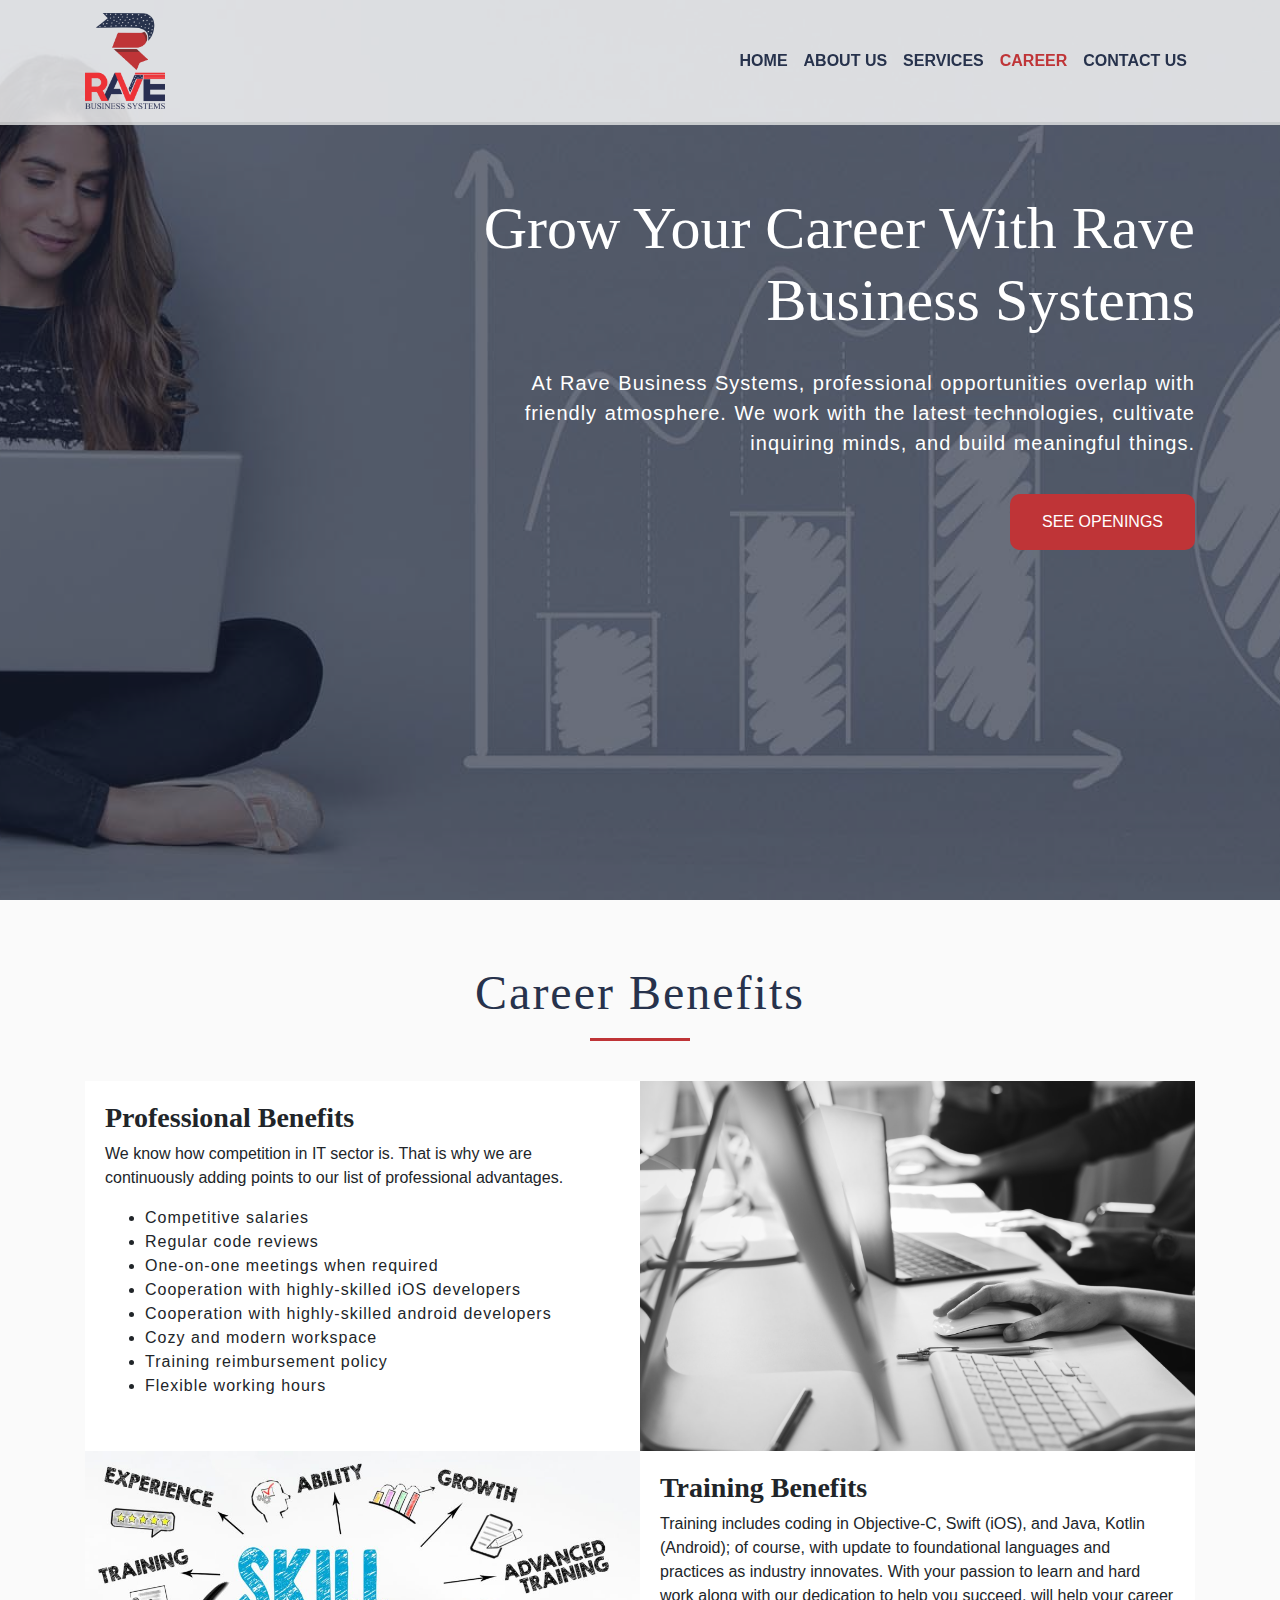
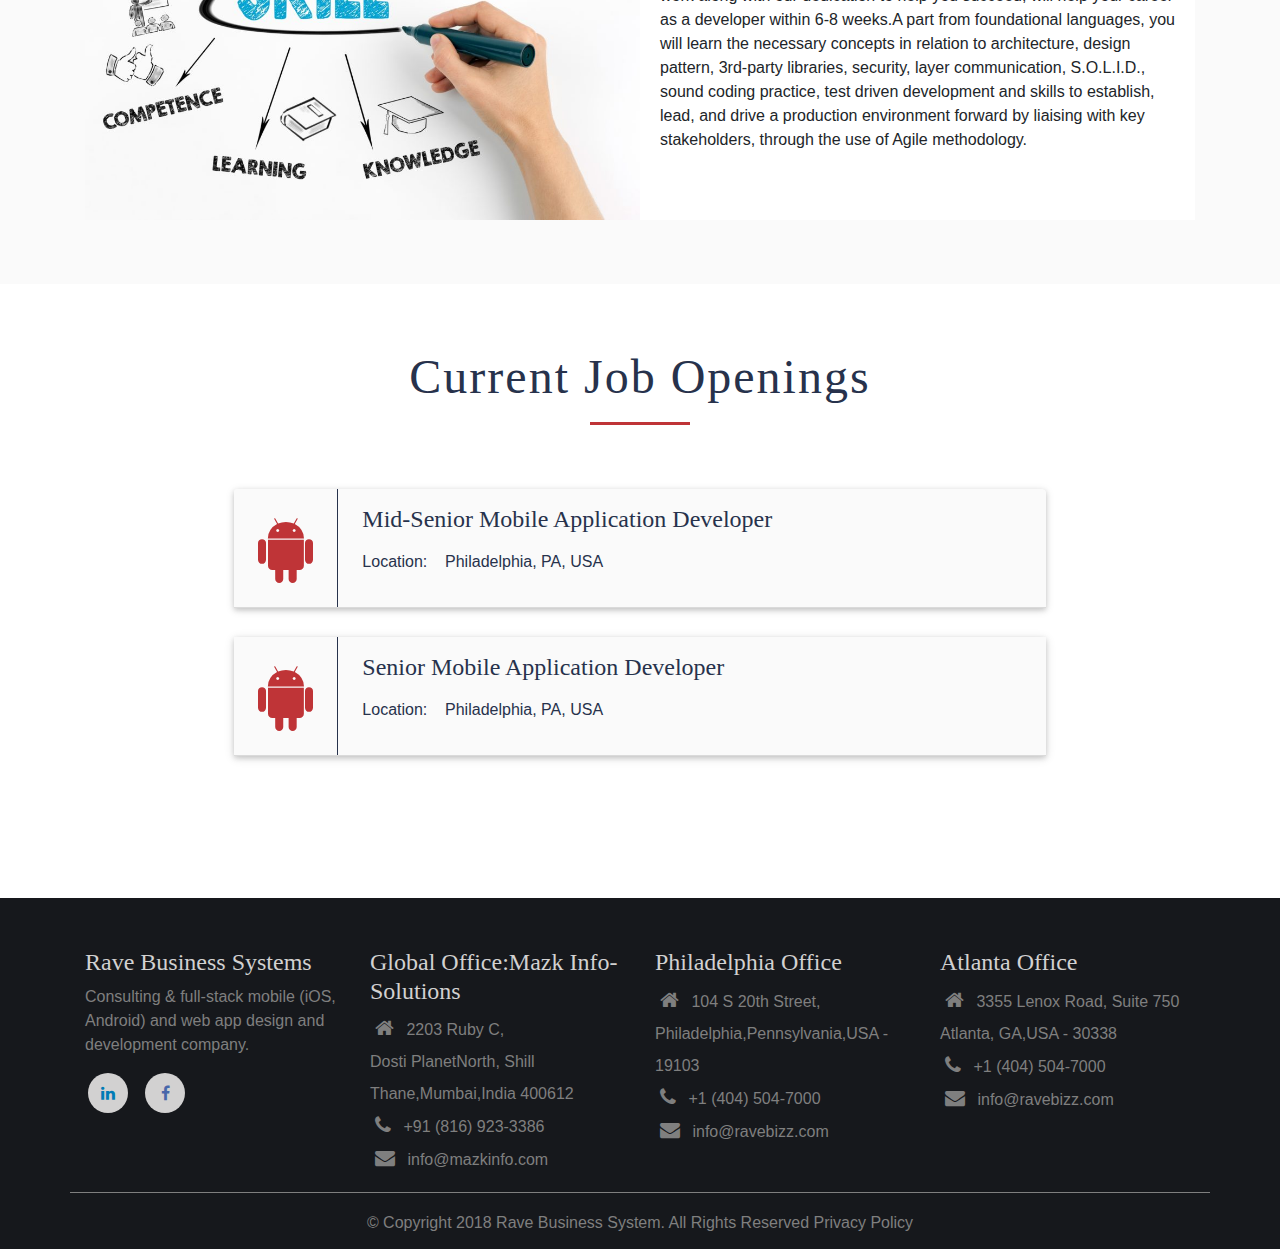
<file: career.html>
<!doctype html>
<html lang="en">
  <head>
    <!-- Required meta tags -->
    <meta charset="utf-8">
		<meta name="viewport" content="width=device-width, initial-scale=1, shrink-to-fit=no">
	<title>Rave Business Systems | career</title>
	<meta name="title" content ="Rave Business Systems | career">
	<meta name="description" content="">
	<meta name="keywords" content="Ravebizz, Rave bizz, Mobile Consulting, IT Consulting,website Development Company, Mobile App Development Company, Mobile App Developers, App Development Company, App Developers, Android App Development, iPhone App Development, mobile development company in usa."/>
	<meta name="google-site-verification" content="bcyUlBFro6TgceEUKYFn6hg0ScolRov36-ML1BJgme4" />

    <!-- Bootstrap CSS -->
    <link rel="stylesheet" href="css/bootstrap.min.css">
    <link href='css/fonts.css' rel='stylesheet' type='text/css'>
	<link href="https://cdnjs.cloudflare.com/ajax/libs/font-awesome/4.6.3/css/font-awesome.css" rel="stylesheet">
	<link rel="stylesheet" href="css/animate.css">
	<link rel="stylesheet" href="css/style.css">
   
	<link href="img/logo.ico" rel="shortcut icon">
	
	<script async src="https://www.googletagmanager.com/gtag/js?id=UA-119309789-1"></script>
	<script>
	  window.dataLayer = window.dataLayer || [];
	  function gtag(){dataLayer.push(arguments);}
	  gtag('js', new Date());

	  gtag('config', 'UA-119309789-1');
	</script>
	
	</head>
	<body>
  
	<!-- Navbar Start-->
	<nav class="navbar navbar-expand-md fixed-top animated fadeInDown" style="animation-delay: 0.2s">
		<div class="container">
			<a class="navbar-brand" href="index.html"><img src="./img/logo.png" alt="logo"></a>
			
			<button class="navbar-toggler navbar-toggler-right" type="button" data-toggle="collapse" 
			data-target="#navbarResponsive" aria-controls="navbarResponsive" aria-expanded="false" aria-label="Toggle navigation">
			<i class="fa fa-bars fa-2x"></i>
			</button>
			<div class="collapse navbar-collapse" id="navbarResponsive">
				<ul class="navbar-nav ml-auto">
					<li class="nav-item">
						<a class="nav-link" href="index.html">Home</a>
					</li>
					<li class="nav-item">
						<a class="nav-link" href="about.html">About us</a>
					</li>
					<li class="nav-item">
						<a class="nav-link" href="services.html">Services</a>
					</li>
					<li class="nav-item">
						<a class="nav-link active" href="career.html">Career</a>
					</li>
					<li class="nav-item">
						<a class="nav-link" href="contact.html">Contact US</a>
					</li>
				</ul>
			</div>
		</div>
	</nav>
	<!-- Navbar end-->
	
	
	<div class="career-banner">
		<div class="career-banner-layer">
			<header class="masthead d-flex">
				<div class="container">
					<div class="row">
						<div class="col-lg-4">
						</div>
						<div class="col-lg-8">
							<h1 class="animated zoomInRight" style="animation-delay: 0.1s">Grow Your Career with Rave Business Systems</h1><br>
							<p class="animated fadeInUp" style="animation-delay: 0.1s">At Rave Business Systems, professional opportunities overlap with friendly atmosphere. We work with the latest technologies, cultivate inquiring minds, and build meaningful things.
							</p>
							<a class="btn btn-primary btn-xl animated bounceIn" style="animation-delay: 0.5s" href="#opening">See Openings
							</a>
						</div>
					</div>
				</div>
			</header>
		</div>
	</div>
	
	<section class="career">
		<div class="container">
			<div class="section-heading text-center">
				<h2>Career Benefits</h2>
				<hr><br>
			</div>
			<div class="row no-gutters py-3 py-lg-0">
				<div class="col-lg-6 career_content">
					<div class="career_title">
						<h3><strong>Professional Benefits</strong></h3>
						<div class="career_desc">
							<p>We know how competition in IT sector is. That is why we are continuously adding points to our list of professional advantages.</p>
							<ul>
								<li>Competitive salaries</li>
								<li>Regular code reviews</li>
								<li>One-on-one meetings when required</li>
								<li>Cooperation with highly-skilled iOS developers</li>
								<li>Cooperation with highly-skilled android developers</li>
								<li>Cozy and modern workspace</li>
								<li>Training reimbursement policy</li>
								<li>Flexible working hours</li>
							</ul>
						</div>	
					</div>
				</div>
				<div class="col-lg-6">
					<div class="career-img">
						<img class="img-fluid " src="img/pro_ben.jpg" alt="pro benefits" />
					</div>	
				</div>
			</div>
			<div class="row no-gutters col2 ">
				<div class="col-lg-6 ">
					<div class="career-img">
						<img class="img-fluid " src="img/training.jpg" alt="training benefits" />
					</div>
				</div>
				<div class="col-lg-6 career_content">
					<div class="career_title">
						<h3><strong>Training Benefits</strong></h3>
						<div class="career_desc">
							<p>Training includes coding in Objective-C, Swift (iOS), and Java, Kotlin (Android); of course, with update to foundational languages and practices as industry innovates. With your passion  to learn and hard work along with our dedication to help you succeed, will help your career as a developer within 6-8 weeks.A part from foundational languages, you will learn the necessary concepts in relation to architecture, design pattern, 3rd-party libraries, security, layer communication, S.O.L.I.D., sound coding practice, test driven development and skills to establish, lead, and drive a production environment forward by liaising with key stakeholders, through the use of Agile methodology.</p>
						</div>
					</div>
				</div>
			</div>
		</div>
	</section>
	
	
<!--	<section class="bg-dark">
		<div class="container">
			<div class="row">
				<div class="col-md-8 mx-auto text-center text-white">
				<div class="section-heading">
					<h3>Everything begins with our intensive Boot Camp.</h3><br>
					<div class="section-desc mt-3">
					<p>As a consultant with Mobile Consulting Solutions, we’re making a big investment up front in your senior iOS or Android mobile developer career by way of rigorous, high-level training, corporate housing, travel to our offices and the support of various departments all in efforts to support your breaking in to the senior American mobile dev market – completely changing the trajectory or your current career!</p>
					</div>
				</div>
				</div>
			</div>
		</div>
	</section>  -->

	<section id="opening" class="vacances">

		<div class="section-heading text-center">
			<h2>Current Job Openings</h2>
			<hr>
		</div>
		<div class="jobs-banner">
		<!-- Card -->
		<div class="jobs">
		<!-- Content -->
			<div class="rgba-black-strong py-5 px-4">
				<div class="row d-flex justify-content-center">
					<div class="col-md-10 col-xl-8">
					<!--Accordion wrapper-->
						<div class="accordion md-accordion accordion-5" id="accordionEx5" role="tablist" aria-multiselectable="true">
						
						<!-- Accordion card -->
						<div class="card">
							<!-- Card header -->
							<div class="card-header p-0 z-depth-1" role="tab" id="heading1">
								<a data-toggle="collapse" data-parent="#accordionEx5" href="#collapse1" aria-expanded="true" aria-controls="collapse1">
									<i class="fa fa-android p-4 mr-4 float-left" aria-hidden="true"></i>
									<h4 class="mb-0 py-3">Mid-Senior Mobile Application Developer</h4>
									<p>Location:&nbsp&nbsp&nbsp&nbspPhiladelphia, PA, USA </p>
								</a>
							</div>
							<!-- Card body -->
							<div id="collapse1" class="collapse" role="tabpanel" aria-labelledby="heading1" data-parent="#accordionEx5">
								<div class="card-body">
									<div class="col-xs-12 col-md-12 vacances__item">
										<div class="vacances__txt">
											<h4>Job Description</h4>
											<p>Our client is currently seeking a Android Developer
											This is a long term contract available for W2 resources.</p>
											<p><strong>This job will have the following responsibilities:</strong></p>
											<ul>
												<li> Responsible for assisting with the implementation of the Mobile application for customer care.</li>
												<li>You'll collaborate with our team in order to implement new screens and features, as well as maintaining previous app versions by fixing defects and understanding where the app could be improved.</li>
												<li>You should be comfortable collaborating with engineers and non-engineers; being able to communicate with your colleagues in app engineering and back-end engineering will be critical, as well as communicating with teammates in product and design.</li>
											</ul>
											<p><strong>Qualifications & Requirements:</strong></p>
											<ul>
												<li>MVP-based application architecture</li>
												<li>Kotlin</li>
												<li>RxJava2</li>
												<li>Dependency Injection</li>
												<li>RESTful API usage</li>
												<li>Usage of RecyclerView and how best to modify invidual items</li>
												<li>Android-specific design patterns</li>
												<li>Unit and UI testing</li>
												<li>Maintaining multiple app...</li>
											</ul>
											<p>Send your CV to: <a href="mailto:info@ravebizz.com"><strong>info@ravebizz.com</strong></a></p>
										</div>
									</div>
								</div>
							</div>
						</div>
						
						<!-- Accordion card -->
						<div class="card">
						<!-- Card header -->
							<div class="card-header p-0 z-depth-1" role="tab" id="heading2">
								<a data-toggle="collapse" data-parent="#accordionEx5" href="#collapse2" aria-expanded="true" aria-controls="collapse2">
									<i class="fa fa-android p-4 mr-4 float-left" aria-hidden="true"></i>
									<h4 class="mb-0 py-3">Senior Mobile Application Developer</h4>
									<p>Location:&nbsp&nbsp&nbsp&nbspPhiladelphia, PA, USA</p>
								</a>
							</div>

							<!-- Card body -->
							<div id="collapse2" class="collapse" role="tabpanel" aria-labelledby="heading2" data-parent="#accordionEx5">
								<div class="card-body">
									<div class="vacances__txt">
										<h4>Job Description</h4>
										<p>We are currently looking for a professional and motivated Lead Android Engineer to join our Dallas, TX team!
										We have built our success through timely bets on emerging technology and rapid execution of targeted marketing campaigns and skills development. This approach has resulted in a list of premier clients that come to us to build innovative experiences (Nike, Google, GM, Nestle, Under Armour).<br>
										As a Lead Android Developer, you’ll act as the go-to source for all things Android which will ensure the success of our mobile applications. You’ll collaborate with other Android engineers, brilliant designers, and QA engineers to ensure our products are fully tested and working perfectly.</p>
										<p><strong>RESPONSIBILITIES</strong></p>
										<ul>
											<li>Act as an Android team lead (defining/implementing/maintaining modern application architecture).</li>
											<li>Mentoring junior team members and contributing to technical discussions (internal/external).</li>
											<li>Writing reusable components, identifying/utilizing open source, and contributing to the same.</li>
											<li>Advocating for Android requirements and design on a cross-functional team.</li>
											<li>Providing thought leadership and making contributions to improve the Android department.</li>
											<li>Driving internal education efforts, ensuring that the team's skills develop to keep pace with changing technology.</li>
										</ul>
										<p><strong>REQUIREMENTS</strong></p>
										<ul>
											<li>Expert level understanding of object oriented programming, threading/concurrency, unit testing, and modern architectural design.</li>
											<li>Excellent source control discipline and are comfortable using git flow.</li>
											<li>Ability engage in technical discussions with clients and peers.</li>
											<li>Experienced in handling both legacy code and greenfield development and can make technical recommendations based on the needs of the project.</li>
											<li>Experience as part of a Scrum team and understand Agile methodologies.</li>
										</ul>
										<p><strong>BENEFITS</strong></p>
											<p>We make great products, and we craft beautiful mobile interfaces and solve complex software challenges. Clients such as HEB, Google, lynda.com, Citi, Nike, and Under Armour come to us for our deep experience in mobile and emerging technology — from establishing a mobile strategy that provides impactful business value, to building those solutions from the ground up. We bring together the brightest minds in interactive & visual design, engineering, and business management to deliver solutions that actually matter.</p>
											<p>You’ll love working here, because this isn’t a company of silos. Team members are empowered and encouraged to pursue cool ideas, think for themselves, and make mistakes. If your passion extends beyond the Android lead role, we’ll invite your views and assistance with improving our culture, systems and processes. We know you’re smart and love learning new technologies — you’ll be able to work on a variety of projects with many different types of people</p>
										<p>Send your CV to: <a href="mailto:careers@olearis.com"><strong>info@ravebizz.com</strong></a></p>
									</div>
								</div>
							</div>
						</div>
					
						</div>
					</div>
				</div>
			</div>
		<!-- Content -->
		</div>
		</div>
	</section>
	

	<!-- Footer Start -->
	<div class="Footer">
		<div class="container">
            <div class="row">
                <div class="col-lg-3 col-md-6">
                    <h3>Rave Business Systems</h3>
					<p>Consulting & full-stack mobile (iOS, Android) and web app design and development company.</p>
					<a href="https://www.linkedin.com/company/rave-business-systems-llc/about/" class="linkdin"><i class="fa fa-linkedin"></i></a>
					<a href="https://www.facebook.com/ravebizz1803/?ti=as" class="facebook"><i class="fa fa-facebook"></i></a>
                </div>
                <div class="col-lg-3 col-md-6">
                     <h3>Global Office:Mazk Info-Solutions</h3>
                      <ul>
                        <li><i class="fa fa-home"></i><a href="#">&nbsp2203 Ruby C,<br>
						Dosti PlanetNorth, Shill Thane,Mumbai,India 400612</a></li>
						<li><i class="fa fa-phone"></i><a href="">&nbsp+91 (816) 923-3386</a></li>
						<li><i class="fa fa-envelope"></i><a href="#mailto:info@mazkinfo.com">&nbspinfo@mazkinfo.com</a></li>
                    </ul>
                </div>
                  <div class="col-lg-3 col-md-6">
                   <h3>Philadelphia Office</h3>
                    <ul>
                        <li><i class="fa fa-home"></i><a href="#">&nbsp104 S 20th Street,<br>
						Philadelphia,Pennsylvania,USA - 19103</a></li>
						<li><i class="fa fa-phone"></i><a href="">&nbsp+1 (404) 504-7000</a></li>
						<li><i class="fa fa-envelope"></i><a href="#mailto:info@ravebizz.com">&nbspinfo@ravebizz.com</a></li>
                    </ul>
                </div>
                <div class="col-lg-3 col-md-6">
					<h3>Atlanta Office</h3>
					<ul>
                        <li><i class="fa fa-home"></i><a href="#">&nbsp3355 Lenox Road, Suite 750<br>
						Atlanta, GA,USA - 30338</a></li>
						<li><i class="fa fa-phone"></i><a href="">&nbsp+1 (404) 504-7000</a></li>
						<li><i class="fa fa-envelope"></i><a href="#mailto:info@ravebizz.com">&nbspinfo@ravebizz.com</a></li>
                    </ul>
                </div>
            </div>
			<div class="row footer-bottom">
				<div class="col-left col-sm-8 text-center">
					<div class="copyright">
						<p>© Copyright 2018 Rave Business System. All Rights Reserved Privacy Policy</p>
					</div>
				</div>
			</div>
        </div>
    </div>
	<!-- Footer Start -->

	
    <!-- Optional JavaScript -->
    <!-- jQuery first, then Popper.js, then Bootstrap JS -->
    <script src="js/jquery-3.3.1.slim.min.js"></script>
    <script src="js/popper.min.js"></script>
    <script src="js/bootstrap.min.js"></script>
	<!-- Slider-JavaScript -->
	<script type="text/javascript">
		$('.navbar-toggler').click(function(){
		var collapsed=$(this).find('i').hasClass('fa fa-bars');
			
		$('.navbar-toggler').find('i').removeClass('fa fa-times');
		
		$('.navbar-toggler').find('i').addClass('fa fa-bars');
		if(collapsed)
			$(this).find('i').toggleClass('fa fa-bars fa-2x fa fa-times fa-2x')
		});
	</script>
  </body>
</html>
</file>
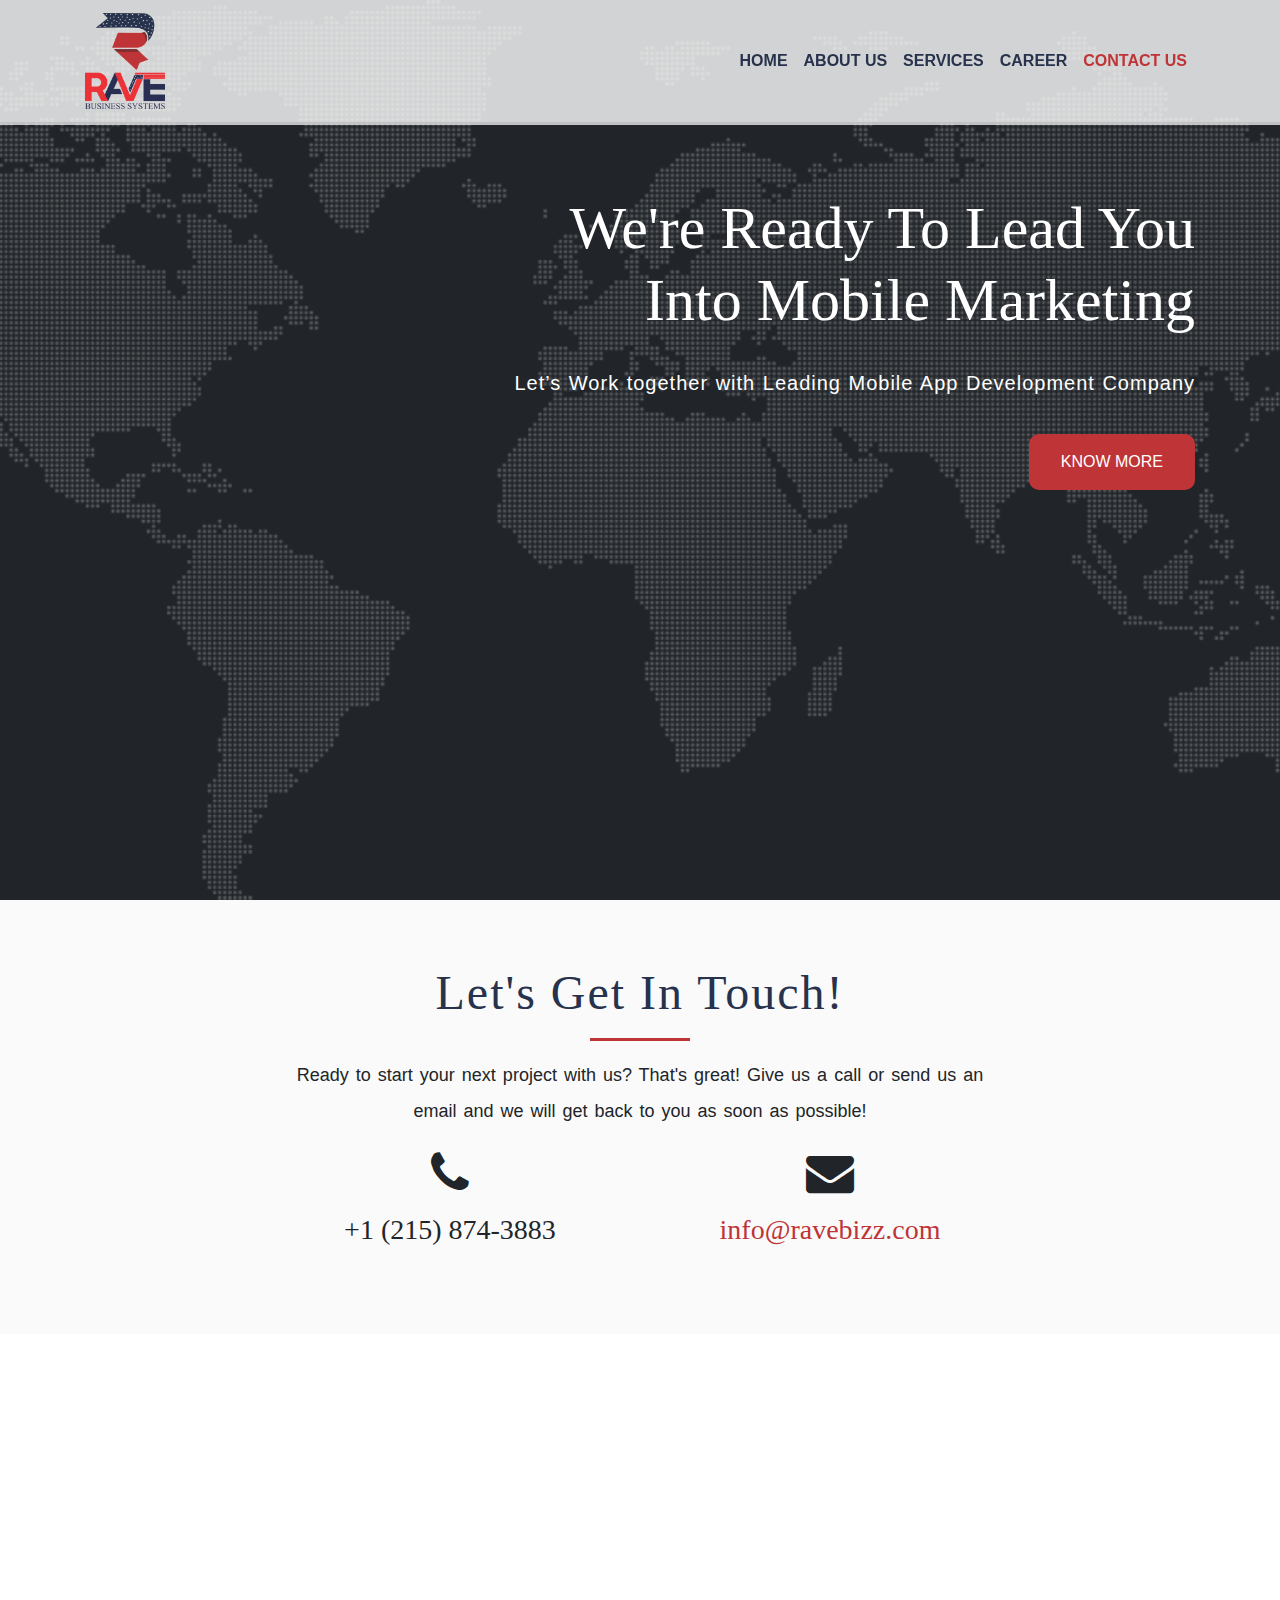
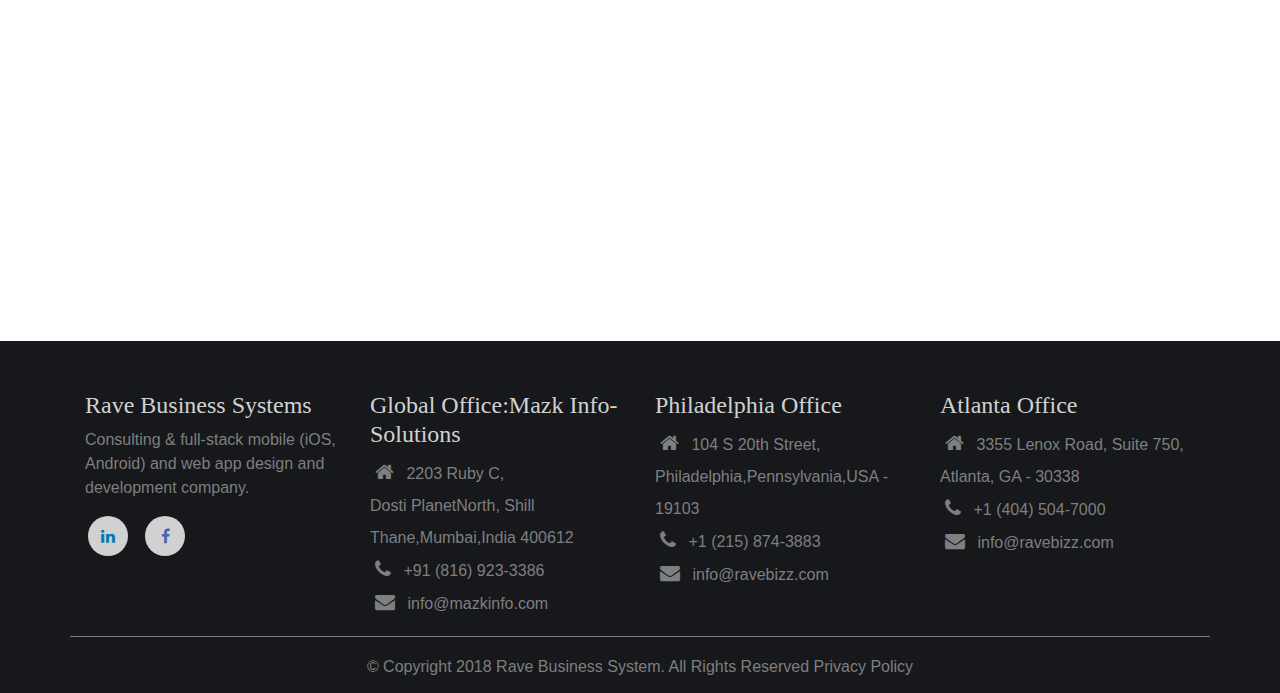
<file: contact.html>
<!doctype html>
<html lang="en">
  <head>
    <!-- Required meta tags -->
    <meta charset="utf-8">
	<title>Rave Business Systems | contact</title>
	<meta name="viewport" content="width=device-width, initial-scale=1, shrink-to-fit=no">
	<meta name="title" content ="Rave Business Systems | contact">
	<meta name="description" content="">
	<meta name="keywords" content="Ravebizz, Rave bizz, Mobile Consulting, IT Consulting,website Development Company, Mobile App Development Company, Mobile App Developers, App Development Company, App Developers, Android App Development, iPhone App Development, mobile development company in usa."/>
	<meta name="google-site-verification" content="bcyUlBFro6TgceEUKYFn6hg0ScolRov36-ML1BJgme4" />

    <!-- Bootstrap CSS -->
	<link href="css/bootstrap.min.css" rel="stylesheet">
	<link href='css/fonts.css' rel='stylesheet' type='text/css'>
	<link href="https://cdnjs.cloudflare.com/ajax/libs/font-awesome/4.6.3/css/font-awesome.css" rel="stylesheet">
	<link href="css/animate.css" rel="stylesheet">
	<link href="css/style.css" rel="stylesheet">
	<link href="img/logo.ico" rel="shortcut icon">
	
	<script async src="https://www.googletagmanager.com/gtag/js?id=UA-119309789-1"></script>
	<script>
	  window.dataLayer = window.dataLayer || [];
	  function gtag(){dataLayer.push(arguments);}
	  gtag('js', new Date());

	  gtag('config', 'UA-119309789-1');
	</script>
		
	</head>
	<body>
  
	<!-- Navbar Start-->
	<nav class="navbar navbar-expand-md fixed-top animated fadeInDown" style="animation-delay: 0.2s"">
		<div class="container">
			<a class="navbar-brand" href="index.html"><img src="./img/logo.png" alt="logo"></a>
			<button class="navbar-toggler navbar-toggler-right" type="button" data-toggle="collapse" 
			data-target="#navbarResponsive" aria-controls="navbarResponsive" aria-expanded="false" aria-label="Toggle navigation">
			<i class="fa fa-bars fa-2x"></i>
			</button>
			<div class="collapse navbar-collapse" id="navbarResponsive">
				<ul class="navbar-nav ml-auto">
					<li class="nav-item">
						<a class="nav-link" href="index.html">Home</a>
					</li>
					<li class="nav-item">
						<a class="nav-link" href="about.html">About us</a>
					</li>
					<li class="nav-item">
						<a class="nav-link" href="services.html">Services</a>
					</li>
					<li class="nav-item">
						<a class="nav-link" href="career.html">Career</a>
					</li>
					<li class="nav-item">
						<a class="nav-link active" href="contact.html">Contact US</a>
					</li>
				</ul>
			</div>
		</div>
	</nav>
	
	<!-- Navbar end-->
	<div class="contact-banner">
		<div class="contact-banner-layer">
			<header class="masthead d-flex">
				<div class="container mx-auto">
					<div class="row">
						<div class="col-lg-4">
						</div>
						<div class="col-lg-8">
							<h1 class="animated zoomInRight" style="animation-delay: 0.1s">We're ready to lead you into mobile marketing</h1><br>
							<p class="animated fadeInUp" style="animation-delay: 0.1s">Let’s Work together with Leading Mobile App Development Company</p>
							<a class="btn btn-primary btn-xl animated bounceIn" style="animation-delay: 0.5s" href="#contact">Know More</a>
						</div>
					</div>
				</div>
			</header>
		</div>
	</div>
	
	
	<section id="contact" class="contact-page" >
		<div class="container">
			<div class="row">
				<div class="col-md-8 mx-auto text-center">
					<div class="section-heading">
					<h2>Let's Get In Touch!</h2><hr>
						<div class="section-desc">
							<p>Ready to start your next project with us? That's great! Give us a call or send us an email and we will get back to you as soon as possible!</p>
						</div>	
					</div>
				</div>
			</div>
			<div class="row contact">
				<div class="col-sm-4 ml-auto pb-3 text-center">
					<i class="fa fa-phone fa-3x mb-3"></i>
					<h3 >+1 (215) 874-3883</h3>
					
				</div>
				<div class="col-sm-4 mr-auto text-center">
					<i class="fa fa-envelope fa-3x mb-3"></i>
					<h3><a href="mailto:info@ravebizz.com">info@ravebizz.com</a></h3>
					
				</div>
			</div>
		<!--<div class="row pt-3">
				<div class="col-md-8 mx-auto text-center">
					<form>
						<div class="form-row mb-3">
							<div class="col"><input type="text" class="form-control" placeholder="Name :"></div>
							<div class="col"><input type="text" class="form-control" placeholder="Email :"></div>
						</div>
						<div class="form-row mb-3">
							<div class="col"><input type="text" class="form-control" placeholder="Mobile :"></div>
						</div>
						<div class="form-row mb-3">
							<div class="col"><input type="text" class="form-control" placeholder="Company :"></div>
						</div>
						<div class="form-group">
							<textarea class="form-control" id="exampleFormControlTextarea1" rows="5" placeholder="Message :"></textarea>
						</div>
						<button type="submit" class="btn form-btn">Send</button>
					</form>
				</div>
			</div> -->
		</div>
    </section>
	
	
	<div style="width: 100%">
		<iframe width="100%" height="600" src="https://maps.google.com/maps?width=100%&amp;height=600&amp;hl=en&amp;coord=39.9518524,-75.1758964&amp;q=104%20South%2C%2020th%20Street%2C%20%20%20%20%20%20%20Philadelphia%2C%20Pennsylvania%2019103+(Rave%20Business%20Systems)&amp;ie=UTF8&amp;t=&amp;z=12&amp;iwloc=B&amp;output=embed" frameborder="0" scrolling="no" marginheight="0" marginwidth="0"></iframe>
	</div>

	<!-- Footer Start -->
	<div class="Footer">
		<div class="container">
            <div class="row">
                <div class="col-lg-3 col-md-6">
                    <h3>Rave Business Systems</h3>
					<p>Consulting & full-stack mobile (iOS, Android) and web app design and development company.</p>
					<a href="https://www.linkedin.com/company/rave-business-systems-llc/about/" class="linkdin"><i class="fa fa-linkedin"></i></a>
					<a href="https://www.facebook.com/ravebizz1803/?ti=as" class="facebook"><i class="fa fa-facebook"></i></a>
                </div>
                <div class="col-lg-3 col-md-6">
                    <h3>Global Office:Mazk Info-Solutions</h3>
                      <ul>
                        <li><i class="fa fa-home"></i><a href="#">&nbsp2203 Ruby C,<br>
						Dosti PlanetNorth, Shill Thane,Mumbai,India 400612</a></li>
						<li><i class="fa fa-phone"></i><a href="">&nbsp+91 (816) 923-3386</a></li>
						<li><i class="fa fa-envelope"></i><a href="#mailto:info@mazkinfo.com">&nbspinfo@mazkinfo.com</a></li>
                    </ul>
                </div>
                <div class="col-lg-3 col-md-6">
                   <h3>Philadelphia Office</h3>
                    <ul>
                        <li><i class="fa fa-home"></i><a href="#">&nbsp104 S 20th Street,<br>
						Philadelphia,Pennsylvania,USA - 19103</a></li>
						<li><i class="fa fa-phone"></i><a href="">&nbsp+1 (215) 874-3883</a></li>
						<li><i class="fa fa-envelope"></i><a href="#mailto:info@ravebizz.com">&nbspinfo@ravebizz.com</a></li>
                    </ul>
                </div>
                <div class="col-lg-3 col-md-6">
					<h3>Atlanta Office</h3>
					<ul>
                        <li><i class="fa fa-home"></i><a href="#">&nbsp3355 Lenox Road, Suite 750,<br>
						Atlanta, GA - 30338</a></li>
						<li><i class="fa fa-phone"></i><a href="">&nbsp+1 (404) 504-7000</a></li>
						<li><i class="fa fa-envelope"></i><a href="#mailto:info@ravebizz.com">&nbspinfo@ravebizz.com</a></li>
                    </ul>
                </div>
            </div>
			<div class="row footer-bottom">
				<div class="col-left col-sm-8 text-center">
					<div class="copyright">
						<p>© Copyright 2018 Rave Business System. All Rights Reserved Privacy Policy</p>
					</div>
				</div>
			</div>
        </div>
    </div>
	<!-- Footer Start -->
	
    <!-- Optional JavaScript -->
    <!-- jQuery first, then Popper.js, then Bootstrap JS -->
    <script src="js/jquery-3.3.1.slim.min.js"></script>
    <script src="js/popper.min.js"></script>
    <script src="js/bootstrap.min.js"></script>
	<!-- Slider-JavaScript -->
	<script type="text/javascript">
	$('.navbar-toggler').click(function(){
    var collapsed=$(this).find('i').hasClass('fa fa-bars');
        
    $('.navbar-toggler').find('i').removeClass('fa fa-times');
    
    $('.navbar-toggler').find('i').addClass('fa fa-bars');
    if(collapsed)
        $(this).find('i').toggleClass('fa fa-bars fa-2x fa fa-times fa-2x')
	});
	</script>
  </body>
</html>
</file>
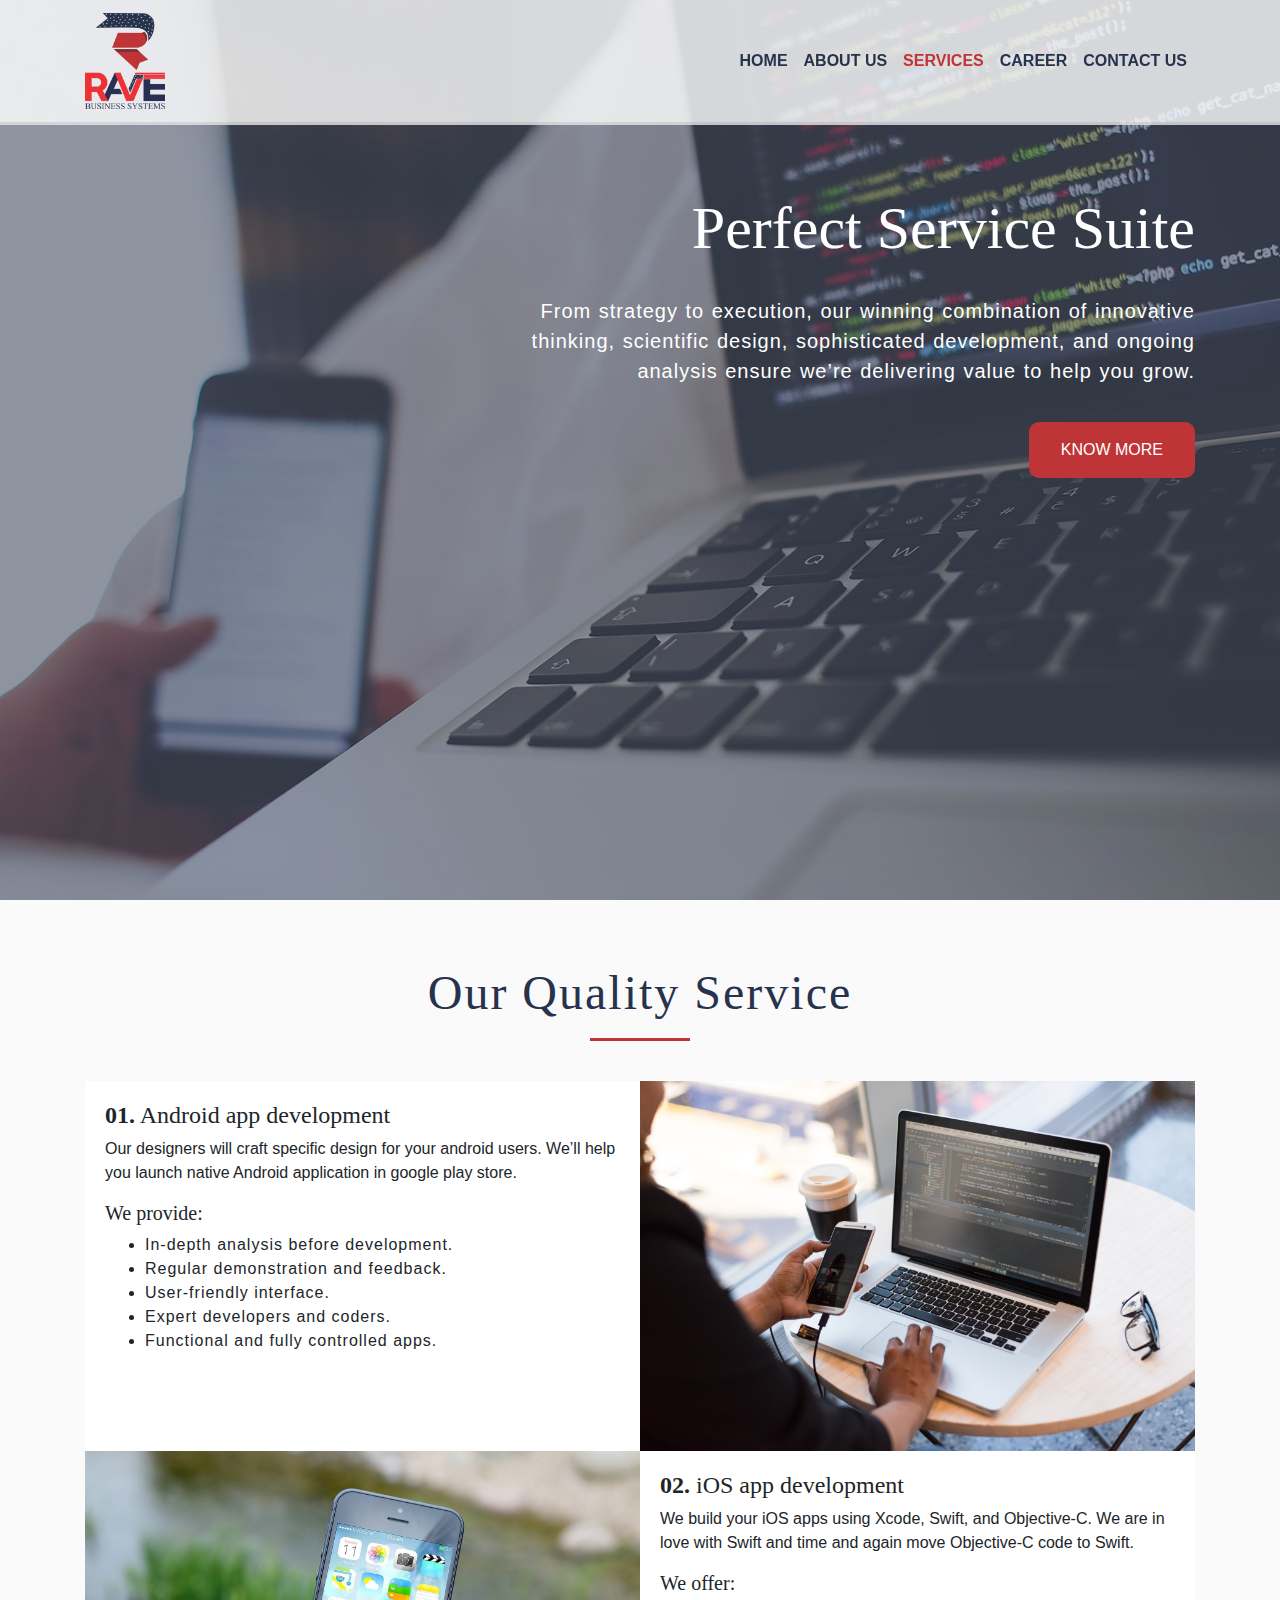
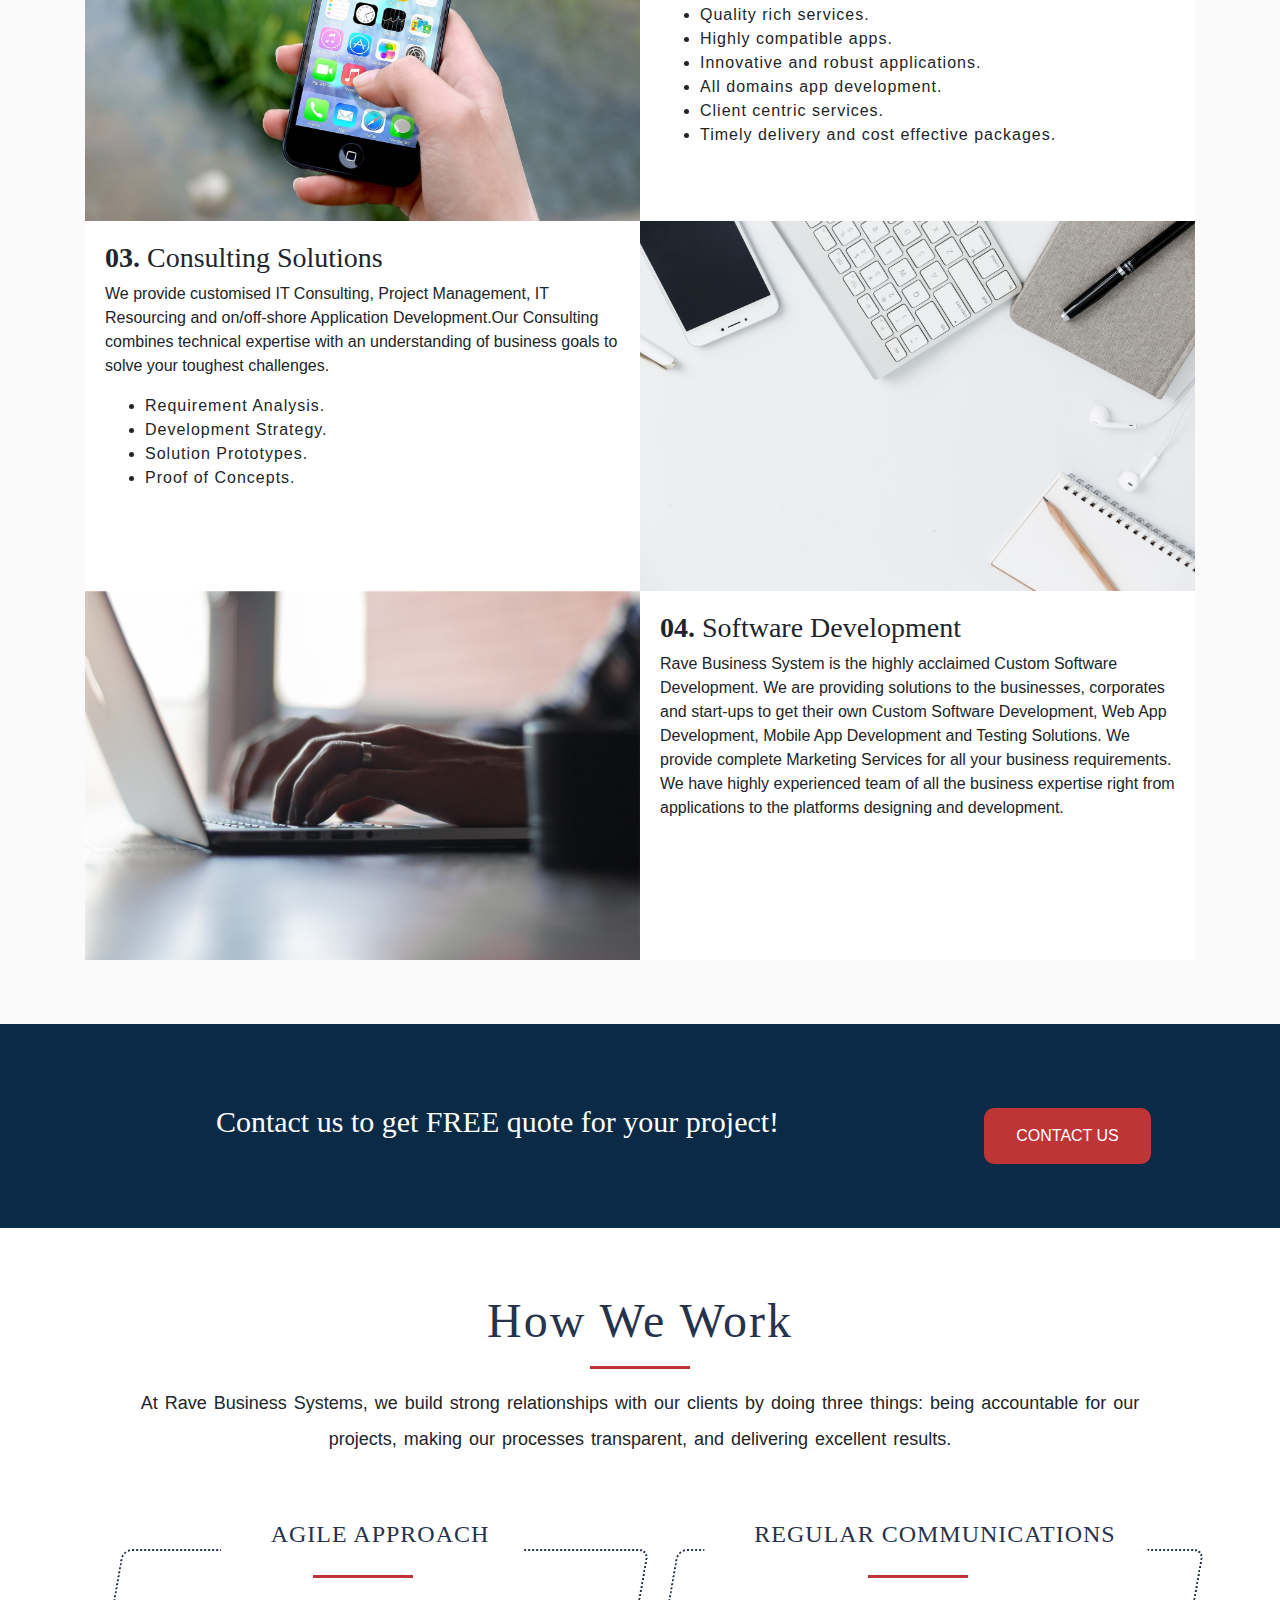
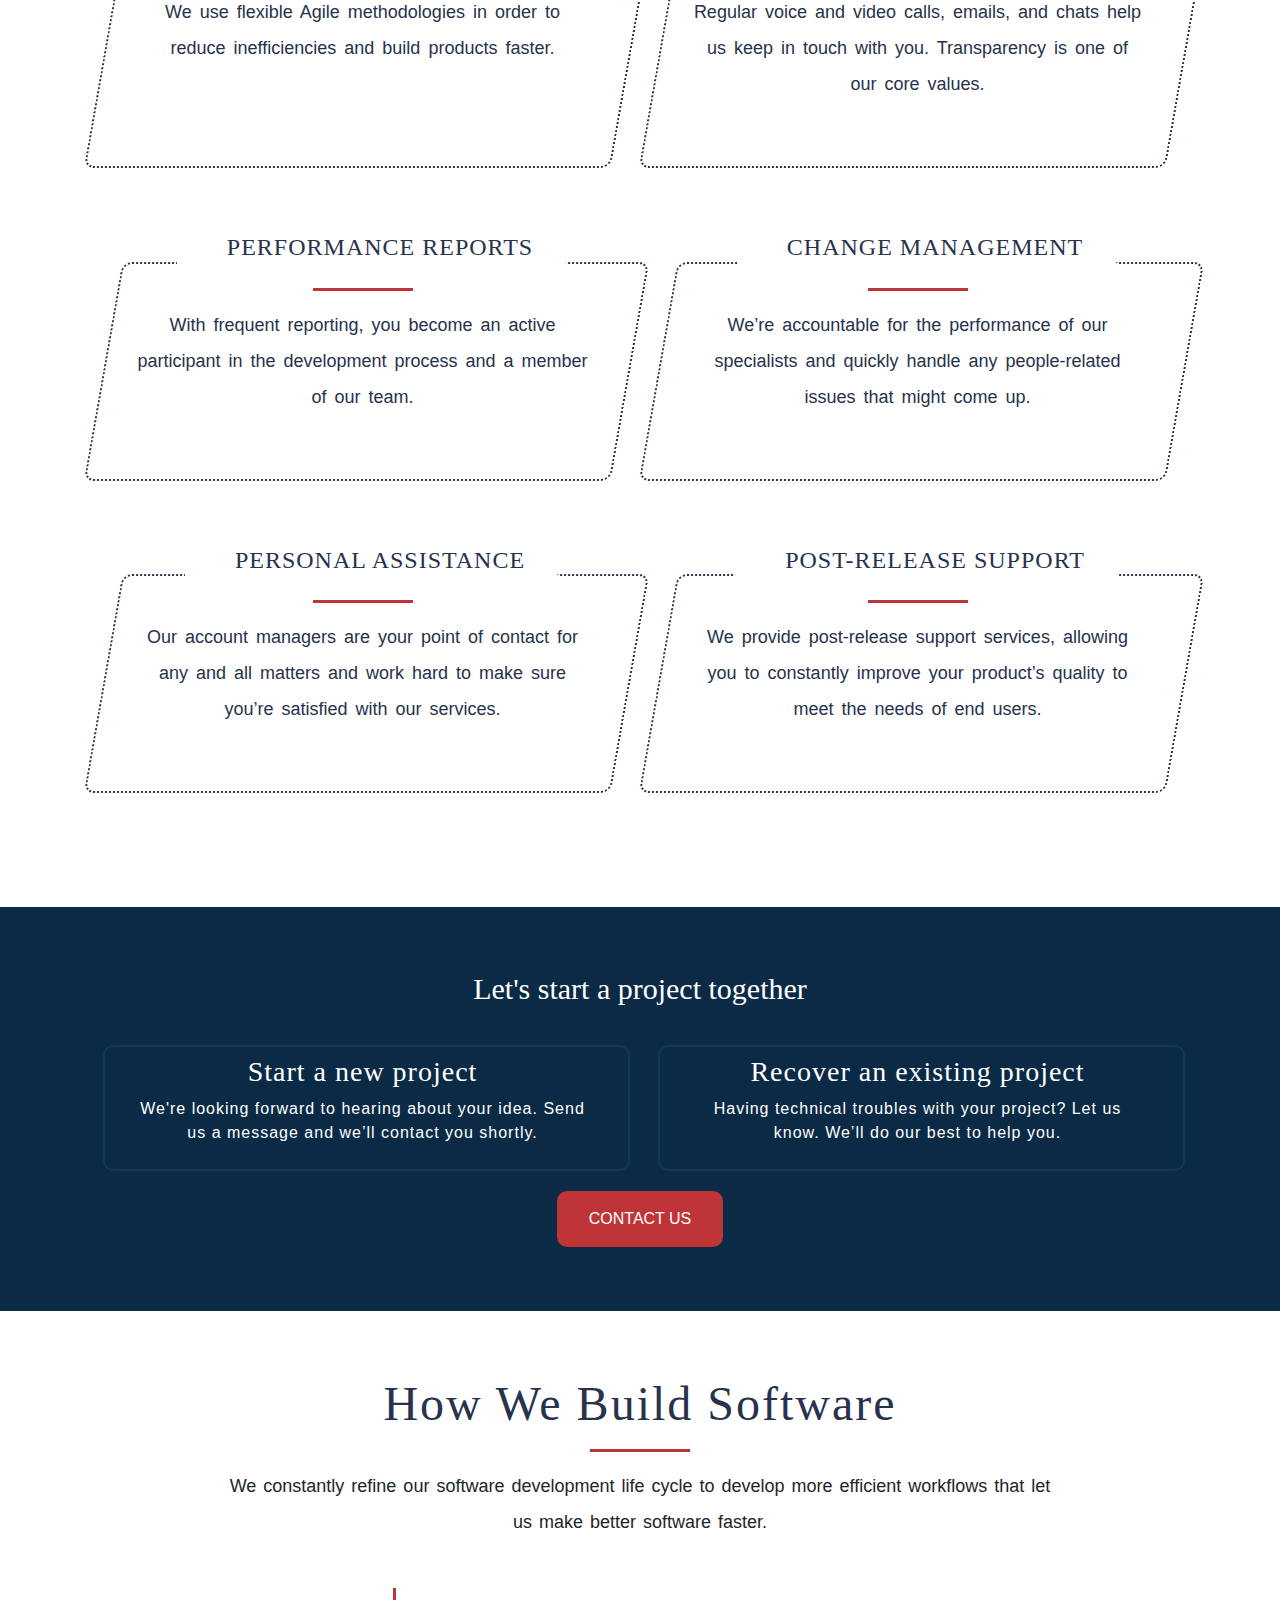
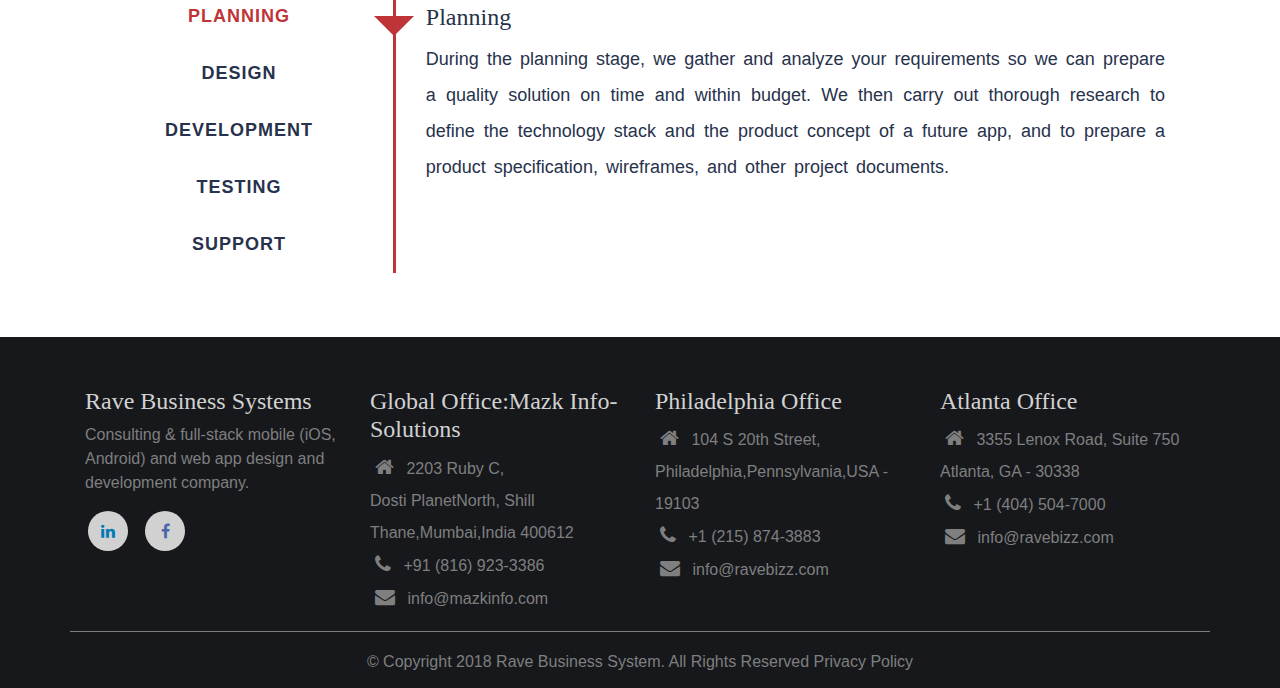
<file: services.html>
<!doctype html>
<html lang="en">

<head>
	<!-- Required meta tags -->
	<meta charset="utf-8">
	<meta name="viewport" content="width=device-width, initial-scale=1, shrink-to-fit=no maximum-scale=1, user-scalable=no">
	<title>Rave Business Systems | services</title>
	<meta name="title" content="Rave Business Systems | services">
	<meta name="description" content="">
	<meta name="keywords" content="Ravebizz, Rave bizz, Mobile Consulting, IT Consulting,website Development Company, Mobile App Development Company, Mobile App Developers, App Development Company, App Developers, Android App Development, iPhone App Development, mobile development company in usa."/>
	<meta name="google-site-verification" content="bcyUlBFro6TgceEUKYFn6hg0ScolRov36-ML1BJgme4" />
	
	<!-- Bootstrap CSS -->
	<link rel="stylesheet" href="css/bootstrap.min.css">
	<link href='css/fonts.css' rel='stylesheet' type='text/css'>
	<link href="https://cdnjs.cloudflare.com/ajax/libs/font-awesome/4.6.3/css/font-awesome.css" rel="stylesheet">
	<link rel="stylesheet" href="css/animate.css">
	<link rel="stylesheet" href="css/style.css">
	
	<link href="img/logo.ico" rel="shortcut icon">
	
	<script async src="https://www.googletagmanager.com/gtag/js?id=UA-119309789-1"></script>
	<script>
	  window.dataLayer = window.dataLayer || [];
	  function gtag(){dataLayer.push(arguments);}
	  gtag('js', new Date());

	  gtag('config', 'UA-119309789-1');
	</script>
	
</head>

<body>

	<!-- Navbar Start-->
	<nav class="navbar navbar-expand-md fixed-top animated fadeInDown" style="animation-delay: 0.2s">
		<div class="container">
			<a class="navbar-brand" href="index.html"><img src="./img/logo.png" alt="logo"></a>
			
			<button class="navbar-toggler navbar-toggler-right" type="button" data-toggle="collapse" data-target="#navbarResponsive" aria-controls="navbarResponsive" aria-expanded="false" aria-label="Toggle navigation">
			<i class="fa fa-bars fa-2x"></i>
			</button>
			<div class="collapse navbar-collapse" id="navbarResponsive">
				<ul class="navbar-nav ml-auto">
					<li class="nav-item">
						<a class="nav-link" href="index.html">Home</a>
					</li>
					<li class="nav-item">
						<a class="nav-link" href="about.html">About us</a>
					</li>
					<li class="nav-item">
						<a class="nav-link active" href="services.html">Services</a>
					</li>
					<li class="nav-item">
						<a class="nav-link" href="career.html">Career</a>
					</li>
					<li class="nav-item">
						<a class="nav-link" href="contact.html">Contact US</a>
					</li>
				</ul>
			</div>
		</div>
	</nav>
	<!-- Navbar end-->

	<div class="service-banner">
		<div class="service-banner-layer">
			<header class="masthead d-flex">
				<div class="container">
					<div class="row">
						<div class="col-lg-4">
						</div>
						<div class="col-lg-8 ">
							<h1 class="animated zoomInRight" style="animation-delay: 0.1s">Perfect Service Suite</h1><br>
							<p class="animated fadeInUp" style="animation-delay: 0.1s">From strategy to execution, our winning combination of innovative thinking, scientific design, sophisticated development, and ongoing analysis ensure we’re delivering value to help you grow.</p>
							<a class="btn btn-primary btn-xl animated bounceIn" style="animation-delay: 0.5s" href="#services">Know more</a>
						</div>
					</div>
				</div>
			</header>
		</div>
	</div>

	
		<section class="services" id="services">
			<div class="container">
				<div class="section-heading text-center">
					<h2>Our Quality Service</h2>
					<hr><br>
				</div>
				<div class="row no-gutters ser-content" id="android">
					<div class="col-lg-6 serv-desc">
						<div class="ser-title">
							<h4><strong>01.</strong> Android app development</h4>
								<div class="ser-content">
								<p>Our designers will craft specific design for your android users. We’ll help you launch native Android application in google play store.</p>
								<h5>We provide:</h5>
								<ul>
									<li>In-depth analysis before development.</li>
									<li>Regular demonstration and feedback.</li>
									<li>User-friendly interface.</li>
									<li>Expert developers and coders.</li>
									<li>Functional and fully controlled apps.</li>
								</ul>
							</div>
						</div>								
					</div>
					<div class="col-lg-6">
						<img class="img-fluid " src="img/andapp.jpg" alt="android development" />
					</div>
				</div>
				<div class="row no-gutters col2 ser-content" id="ios">
					<div class="col-lg-6">
						<div class="ser-img">
							<img class="img-fluid" src="img/apple.jpg" alt="iOS development" />
						</div>
					</div>
					<div class="col-lg-6 serv-desc">
						<div class="ser-title">
							<h4><strong>02.</strong> iOS app development</h4>
								<div class="ser_content">
								<p>We build your iOS apps using Xcode, Swift, and Objective-C. We are in love with Swift and time and again move Objective-C code to Swift.</p>
								<h5>We offer:</h5>
								<ul>
									<li>Quality rich services.</li>
									<li>Highly compatible apps.</li>
									<li>Innovative and robust applications.</li>
									<li>All domains app development.</li>
									<li>Client centric services.</li>
									<li>Timely delivery and cost effective packages.</li>
								</ul>
							</div>
						</div>
					</div>
				</div>
				<div id="consulting" class="row no-gutters ser-content">
					<div class="col-lg-6 serv-desc">
						<div class="ser-title">
							<h3><strong>03.</strong> Consulting Solutions</h2>
							<div class="ser-desc">
								<p>We provide customised IT Consulting, Project Management, IT Resourcing and on/off-shore Application Development.Our Consulting combines technical expertise with an understanding of business goals to solve your toughest challenges.</p>
								<ul>
									<li>Requirement Analysis.</li>
									<li>Development Strategy.</li>
									<li>Solution Prototypes.</li>
									<li>Proof of Concepts.</li>
								<ul>
							</div>
						</div>
					</div>
					<div class="col-lg-6">
						<div class="ser-img">
							<img class="img-fluid" src="img/consult.jpg" alt="consulting solutions" />
						</div>
					</div>
				</div>
				<div id="software" class="row no-gutters col2 ser-content">
					<div class="col-lg-6">
						<div class="ser-img">
							<img class="img-fluid" src="img/software.jpg" alt="sotware development" />
						</div>
					</div>
					<div class="col-lg-6 serv-desc">
						<div class="ser-title">
							<h3><strong>04.</strong> Software Development</h3>
							<div class="ser-desc">
								<p>Rave Business System is the highly acclaimed Custom Software Development. We are providing solutions to the businesses, corporates and start-ups to get their own Custom Software Development, Web App Development, Mobile App Development and Testing Solutions. We provide complete Marketing Services for all your business requirements. We have highly experienced team of all the business expertise right from applications to the platforms designing and development.</p>
							</div>
						</div>
					</div>
				</div>
			</div>
		</section>

		<section class="bg-dark">
			<div class="container">
				<div class="row text-center">
					<div class="col-sm-9 section-title text-white my-auto">
						<h3>Contact us to get FREE quote for your project!</h3>
					</div>
					<div class="col-sm-3 my-auto">
						<a class="btn btn-primary btn-xl" href="contact.html">Contact Us</a>
					</div>
				</div>
			</div>
		</section>
		
	<!--	<section class="tech">
			<div class="container">
				<div class="section-heading text-center">
					<h2>Technology index</h2>
					<hr>
				</div>
				<div class="col-sm-8 mx-auto text-center section-desc text-black">
					<p>We use modern, proven technologies and approaches that allow us to effectively extend and scale our products.</p>
				</div>	
				<div class="row text-center">
					  <div class="col-sm-6 text-center">
						<h2>Android</h2>
						<hr>
						<div class="row text-center">
						  <div class="col-sm-6">
							<h4>Java</h4>
						  </div>
						  <div class="col-sm-6">
							<h4>Kotlin</h4>
						  </div>
						</div>
					  </div>
					<div class="col-sm-6">
						<h2>iOS</h2>
						<hr>
						<div class="row text-center">
						  <div class="col-sm-6">
						  
							<h4>Swift</h4>
						  </div>
						  <div class="col-sm-6">
							<i class="fa fa-apple fa-5x"></i>
							<h4>Kotlin</h4>
						  </div>
						</div>
					</div>
				</div>
		</section>-->

		<section class="how-we-work">
			<div class="container col-md-10">
				<div class="section-heading text-center">
					<h2>How we work</h2>
					<hr>
					<div class="section-desc">
						<p class="mb-5">At Rave Business Systems, we build strong relationships with our clients by doing three things: being accountable for our projects, making our processes transparent, and delivering excellent results.</p>
					</div>
				</div>
			</div>
			<div class="container">
				<div class="row">
					<div class="col-md-12">
						<div class="main-timeline">
							<div class="timeline">
								<a class="timeline-content">
									<h4 class="title">Agile approach</h4>
									<div class="inner-content">
										<hr>
										<p class="description">We use flexible Agile methodologies in order to reduce inefficiencies and build products faster.<br><br></p>
									</div>
								</a>
							</div>
							<div class="timeline">
								<a class="timeline-content">
									<h4 class="title">Regular communications</h4>
									<div class="inner-content">
										<hr>
										<p class="description">Regular voice and video calls, emails, and chats help us keep in touch with you. Transparency is one of our core values.</p>
									</div>
								</a>
							</div>
						</div>
					</div>
					<div class="col-md-12">
						<div class="main-timeline">
							<div class="timeline">
								<a class="timeline-content">
									<h4 class="title">Performance reports</h4>
									<div class="inner-content">
										<hr>
										<p class="description">With frequent reporting, you become an active participant in the development process and a member of our team.</p>
									</div>
								</a>
							</div>
							<div class="timeline">
								<a class="timeline-content">
									<h4 class="title">Change management</h4>
									<div class="inner-content">
										<hr>
										<p class="description">We’re accountable for the performance of our specialists and quickly handle any people-related issues that might come up.</p>
									</div>
								</a>
							</div>
						</div>
					</div>
					<div class="col-md-12">
						<div class="main-timeline">
							<div class="timeline">
								<a class="timeline-content">
									<h4 class="title">Personal assistance</h4>
									<div class="inner-content">
										<hr>
										<p class="description">Our account managers are your point of contact for any and all matters and work hard to make sure you’re satisfied with our services.</p>
									</div>
								</a>
							</div>
							<div class="timeline">
								<a class="timeline-content">
									<h4 class="title">Post-release support</h4>
									<div class="inner-content">
										<hr>
										<p class="description">We provide post-release support services, allowing you to constantly improve your product’s quality to meet the needs of end users.</p>
									</div>
								</a>
							</div>
						</div>
					</div>
				</div>
			</div>
		</section>

		<section class="bg-dark service-project">
			<div class="container">
				<div class="row">
					<div class="col-sm-8 text-center text-white mx-auto">
						<div class="section-title mb-5">
							<h3>Let's start a project together</h3>
						</div>
					</div>
					<div class="col-md-12">
						<div class="work">
							<div class="timeline">
								<a class="timeline-content">

									<div class="inner-content">
										<h3 class="title">Start a new project</h3>
										<p class="description">We&#39;re looking forward to hearing about your idea. Send us a message and we’ll contact you shortly.</p>
									</div>
								</a>
							</div>
							<div class="timeline">
								<a class="timeline-content">
									<div class="inner-content">
										<h3 class="title">Recover an existing project</h3>
										<p class="description">Having technical troubles with your project? Let us know. We’ll do our best to help you.</p>
									</div>
								</a>
							</div>
						</div>
					</div>
				</div>
				<div class="row">
					<div class="col-sm-8 text-center text-white mx-auto">
						<a class="btn btn-primary btn-xl" href="contact.html">Contact Us</a>
					</div>
				</div>
			</div>
		</section>

		<section class="how-we-build">
			<div class="container col-md-8">
				<div class="section-heading text-center">
					<h2>How we build software</h2>
					<hr>
					<div class="section-desc">
						<p class="mb-5">We constantly refine our software development life cycle to develop more efficient workflows that let us make better software faster.</p>
					</div>
				</div>
			</div>
			<div class="container">
				<div class="row">
					<div class="col-md-12">
						<div class="vertical-tab" role="tabpanel">
							<!-- Nav tabs -->
							<ul class="nav nav-tabs" role="tablist">
								<li role="presentation" class="active"><a href="#Section1" aria-controls="Planning" role="tab" data-toggle="tab">Planning</a></li>
								<li role="presentation"><a href="#Section2" aria-controls="Design" role="tab" data-toggle="tab">Design</a></li>
								<li role="presentation"><a href="#Section3" aria-controls="Development" role="tab" data-toggle="tab">Development</a></li>
								<li role="presentation"><a href="#Section4" aria-controls="Testing" role="tab" data-toggle="tab">Testing</a></li>
								<li role="presentation"><a href="#Section5" aria-controls="Support" role="tab" data-toggle="tab">Support</a></li>
							</ul>
							<!-- Tab panes -->
							<div class="tab-content tabs">
								<div role="tabpanel" class="tab-pane fade in active" id="Section1">
									<h3>Planning</h3>
									<p>During the planning stage, we gather and analyze your requirements so we can prepare a quality solution on time and within budget. We then carry out thorough research to define the technology stack and the product concept of a future app, and to prepare a product specification, wireframes, and other project documents.</p>
								</div>
								<div role="tabpanel" class="tab-pane fade" id="Section2">
									<h3>Design</h3>
									<p>Based on the wireframes we got after the planning stage, we start preparing a product prototype that you actually can click on. We then design the UI of your future app. The UI of your app can be also complemented with strong branding, if necessary.</p>
								</div>
								<div role="tabpanel" class="tab-pane fade" id="Section3">
									<h3>Development</h3>
									<p>Since design and development are closely dependent on each other, these are usually performed simultaneously to speed up development. Development is accomplished in sprints, each lasting for two weeks. Working in sprints allows us to gradually demonstrate the results of development to you.</p>
								</div>
								<div role="tabpanel" class="tab-pane fade" id="Section4">
									<h3>Testing</h3>
									<p>We also perform iterative testing to generate working software early in the software lifecycle. We fix any bugs in the system before its actual release, which allows for delivering the most pleasant and smooth user experience for your customers.</p>
								</div>
								<div role="tabpanel" class="tab-pane fade" id="Section5">
									<h3>Support</h3>
									<p>We also provide post-release support services available for a period determined by you. Supporting and maintaining a product after launch makes it possible for you to constantly improve your product’s quality to meet the needs of end users. Our development team can make any improvements to your product quickly without impacting</p>
								</div>
							</div>
						</div>
					</div>
				</div>
			</div>
		</section>


		<!-- Footer Start -->
		<!-- Footer Start -->
		<div class="Footer">
			<div class="container">
				<div class="row">
					<div class="col-lg-3 col-md-6">
						<h3>Rave Business Systems</h3>
						<p>Consulting & full-stack mobile (iOS, Android) and web app design and development company.</p>
						<a href="https://www.linkedin.com/company/rave-business-systems-llc/about/" class="linkdin"><i class="fa fa-linkedin"></i></a>
					<a href="https://www.facebook.com/ravebizz1803/?ti=as" class="facebook"><i class="fa fa-facebook"></i></a>
					</div>
					<div class="col-lg-3 col-md-6">
						 <h3>Global Office:Mazk Info-Solutions</h3>
                      <ul>
                        <li><i class="fa fa-home"></i><a href="#">&nbsp2203 Ruby C,<br>
						Dosti PlanetNorth, Shill Thane,Mumbai,India 400612</a></li>
						<li><i class="fa fa-phone"></i><a href="">&nbsp+91 (816) 923-3386</a></li>
						<li><i class="fa fa-envelope"></i><a href="#mailto:info@mazkinfo.com">&nbspinfo@mazkinfo.com</a></li>
                    </ul>
					</div>
					<div class="col-lg-3 col-md-6">
						<h3>Philadelphia Office</h3>
						<ul>
							<li><i class="fa fa-home"></i><a href="#">&nbsp104 S 20th Street,<br>
						Philadelphia,Pennsylvania,USA - 19103</a></li>
							<li><i class="fa fa-phone"></i><a href="">&nbsp+1 (215) 874-3883</a></li>
							<li><i class="fa fa-envelope"></i><a href="#mailto:info@ravebizz.com">&nbspinfo@ravebizz.com</a></li>
						</ul>
					</div>
					<div class="col-lg-3 col-md-6">
						<h3>Atlanta Office</h3>
						<ul>
							<li><i class="fa fa-home"></i><a href="#">&nbsp3355 Lenox Road, Suite 750<br>
						Atlanta, GA - 30338</a></li>
							<li><i class="fa fa-phone"></i><a href="">&nbsp+1 (404) 504-7000</a></li>
							<li><i class="fa fa-envelope"></i><a href="#mailto:info@ravebizz.com">&nbspinfo@ravebizz.com</a></li>
						</ul>
					</div>
				</div>
				<div class="row footer-bottom">
					<div class="col-left col-sm-8 text-center">
						<div class="copyright">
							<p>© Copyright 2018 Rave Business System. All Rights Reserved Privacy Policy</p>
						</div>
					</div>
				</div>
			</div>
		</div>
		<!-- Footer Start -->



		<!-- Optional JavaScript -->
		<!-- jQuery first, then Popper.js, then Bootstrap JS -->
		<script src="js/jquery-3.3.1.slim.min.js"></script>
		<script src="js/popper.min.js"></script>
		<script src="js/bootstrap.min.js"></script>
		<script type="text/javascript">
			$('.navbar-toggler').click(function() {
				var collapsed = $(this).find('i').hasClass('fa fa-bars');

				$('.navbar-toggler').find('i').removeClass('fa fa-times');

				$('.navbar-toggler').find('i').addClass('fa fa-bars');
				if (collapsed)
					$(this).find('i').toggleClass('fa fa-bars fa-2x fa fa-times fa-2x')
			});

		</script>
		<script type="text/javascript">
			function activaTab(tab) {
				$('.nav-tabs a[href="#' + tab + '"]').tab('show');
			};
			activaTab('Section1');

		</script>
		<!-- Slider-JavaScript -->
</body>

</html>
</file>
<file: css/fonts.css>
/* cyrillic-ext */
@font-face {
  font-family: 'Merriweather';
  font-style: italic;
  font-weight: 300;
  src: local('Merriweather Light Italic'), local('Merriweather-LightItalic'), url(https://fonts.gstatic.com/s/merriweather/v19/u-4l0qyriQwlOrhSvowK_l5-eR7lXff1jvzRPA.woff2) format('woff2');
  unicode-range: U+0460-052F, U+1C80-1C88, U+20B4, U+2DE0-2DFF, U+A640-A69F, U+FE2E-FE2F;
}
/* cyrillic */
@font-face {
  font-family: 'Merriweather';
  font-style: italic;
  font-weight: 300;
  src: local('Merriweather Light Italic'), local('Merriweather-LightItalic'), url(https://fonts.gstatic.com/s/merriweather/v19/u-4l0qyriQwlOrhSvowK_l5-eR7lXff8jvzRPA.woff2) format('woff2');
  unicode-range: U+0400-045F, U+0490-0491, U+04B0-04B1, U+2116;
}
/* vietnamese */
@font-face {
  font-family: 'Merriweather';
  font-style: italic;
  font-weight: 300;
  src: local('Merriweather Light Italic'), local('Merriweather-LightItalic'), url(https://fonts.gstatic.com/s/merriweather/v19/u-4l0qyriQwlOrhSvowK_l5-eR7lXff3jvzRPA.woff2) format('woff2');
  unicode-range: U+0102-0103, U+0110-0111, U+1EA0-1EF9, U+20AB;
}
/* latin-ext */
@font-face {
  font-family: 'Merriweather';
  font-style: italic;
  font-weight: 300;
  src: local('Merriweather Light Italic'), local('Merriweather-LightItalic'), url(https://fonts.gstatic.com/s/merriweather/v19/u-4l0qyriQwlOrhSvowK_l5-eR7lXff2jvzRPA.woff2) format('woff2');
  unicode-range: U+0100-024F, U+0259, U+1E00-1EFF, U+2020, U+20A0-20AB, U+20AD-20CF, U+2113, U+2C60-2C7F, U+A720-A7FF;
}
/* latin */
@font-face {
  font-family: 'Merriweather';
  font-style: italic;
  font-weight: 300;
  src: local('Merriweather Light Italic'), local('Merriweather-LightItalic'), url(https://fonts.gstatic.com/s/merriweather/v19/u-4l0qyriQwlOrhSvowK_l5-eR7lXff4jvw.woff2) format('woff2');
  unicode-range: U+0000-00FF, U+0131, U+0152-0153, U+02BB-02BC, U+02C6, U+02DA, U+02DC, U+2000-206F, U+2074, U+20AC, U+2122, U+2191, U+2193, U+2212, U+2215, U+FEFF, U+FFFD;
}
/* cyrillic-ext */
@font-face {
  font-family: 'Merriweather';
  font-style: italic;
  font-weight: 400;
  src: local('Merriweather Italic'), local('Merriweather-Italic'), url(https://fonts.gstatic.com/s/merriweather/v19/u-4m0qyriQwlOrhSvowK_l5-eRZDf-LHrw.woff2) format('woff2');
  unicode-range: U+0460-052F, U+1C80-1C88, U+20B4, U+2DE0-2DFF, U+A640-A69F, U+FE2E-FE2F;
}
/* cyrillic */
@font-face {
  font-family: 'Merriweather';
  font-style: italic;
  font-weight: 400;
  src: local('Merriweather Italic'), local('Merriweather-Italic'), url(https://fonts.gstatic.com/s/merriweather/v19/u-4m0qyriQwlOrhSvowK_l5-eRZKf-LHrw.woff2) format('woff2');
  unicode-range: U+0400-045F, U+0490-0491, U+04B0-04B1, U+2116;
}
/* vietnamese */
@font-face {
  font-family: 'Merriweather';
  font-style: italic;
  font-weight: 400;
  src: local('Merriweather Italic'), local('Merriweather-Italic'), url(https://fonts.gstatic.com/s/merriweather/v19/u-4m0qyriQwlOrhSvowK_l5-eRZBf-LHrw.woff2) format('woff2');
  unicode-range: U+0102-0103, U+0110-0111, U+1EA0-1EF9, U+20AB;
}
/* latin-ext */
@font-face {
  font-family: 'Merriweather';
  font-style: italic;
  font-weight: 400;
  src: local('Merriweather Italic'), local('Merriweather-Italic'), url(https://fonts.gstatic.com/s/merriweather/v19/u-4m0qyriQwlOrhSvowK_l5-eRZAf-LHrw.woff2) format('woff2');
  unicode-range: U+0100-024F, U+0259, U+1E00-1EFF, U+2020, U+20A0-20AB, U+20AD-20CF, U+2113, U+2C60-2C7F, U+A720-A7FF;
}
/* latin */
@font-face {
  font-family: 'Merriweather';
  font-style: italic;
  font-weight: 400;
  src: local('Merriweather Italic'), local('Merriweather-Italic'), url(https://fonts.gstatic.com/s/merriweather/v19/u-4m0qyriQwlOrhSvowK_l5-eRZOf-I.woff2) format('woff2');
  unicode-range: U+0000-00FF, U+0131, U+0152-0153, U+02BB-02BC, U+02C6, U+02DA, U+02DC, U+2000-206F, U+2074, U+20AC, U+2122, U+2191, U+2193, U+2212, U+2215, U+FEFF, U+FFFD;
}
/* cyrillic-ext */
@font-face {
  font-family: 'Merriweather';
  font-style: italic;
  font-weight: 700;
  src: local('Merriweather Bold Italic'), local('Merriweather-BoldItalic'), url(https://fonts.gstatic.com/s/merriweather/v19/u-4l0qyriQwlOrhSvowK_l5-eR71Wvf1jvzRPA.woff2) format('woff2');
  unicode-range: U+0460-052F, U+1C80-1C88, U+20B4, U+2DE0-2DFF, U+A640-A69F, U+FE2E-FE2F;
}
/* cyrillic */
@font-face {
  font-family: 'Merriweather';
  font-style: italic;
  font-weight: 700;
  src: local('Merriweather Bold Italic'), local('Merriweather-BoldItalic'), url(https://fonts.gstatic.com/s/merriweather/v19/u-4l0qyriQwlOrhSvowK_l5-eR71Wvf8jvzRPA.woff2) format('woff2');
  unicode-range: U+0400-045F, U+0490-0491, U+04B0-04B1, U+2116;
}
/* vietnamese */
@font-face {
  font-family: 'Merriweather';
  font-style: italic;
  font-weight: 700;
  src: local('Merriweather Bold Italic'), local('Merriweather-BoldItalic'), url(https://fonts.gstatic.com/s/merriweather/v19/u-4l0qyriQwlOrhSvowK_l5-eR71Wvf3jvzRPA.woff2) format('woff2');
  unicode-range: U+0102-0103, U+0110-0111, U+1EA0-1EF9, U+20AB;
}
/* latin-ext */
@font-face {
  font-family: 'Merriweather';
  font-style: italic;
  font-weight: 700;
  src: local('Merriweather Bold Italic'), local('Merriweather-BoldItalic'), url(https://fonts.gstatic.com/s/merriweather/v19/u-4l0qyriQwlOrhSvowK_l5-eR71Wvf2jvzRPA.woff2) format('woff2');
  unicode-range: U+0100-024F, U+0259, U+1E00-1EFF, U+2020, U+20A0-20AB, U+20AD-20CF, U+2113, U+2C60-2C7F, U+A720-A7FF;
}
/* latin */
@font-face {
  font-family: 'Merriweather';
  font-style: italic;
  font-weight: 700;
  src: local('Merriweather Bold Italic'), local('Merriweather-BoldItalic'), url(https://fonts.gstatic.com/s/merriweather/v19/u-4l0qyriQwlOrhSvowK_l5-eR71Wvf4jvw.woff2) format('woff2');
  unicode-range: U+0000-00FF, U+0131, U+0152-0153, U+02BB-02BC, U+02C6, U+02DA, U+02DC, U+2000-206F, U+2074, U+20AC, U+2122, U+2191, U+2193, U+2212, U+2215, U+FEFF, U+FFFD;
}
/* cyrillic-ext */
@font-face {
  font-family: 'Merriweather';
  font-style: italic;
  font-weight: 900;
  src: local('Merriweather Black Italic'), local('Merriweather-BlackItalic'), url(https://fonts.gstatic.com/s/merriweather/v19/u-4l0qyriQwlOrhSvowK_l5-eR7NWPf1jvzRPA.woff2) format('woff2');
  unicode-range: U+0460-052F, U+1C80-1C88, U+20B4, U+2DE0-2DFF, U+A640-A69F, U+FE2E-FE2F;
}
/* cyrillic */
@font-face {
  font-family: 'Merriweather';
  font-style: italic;
  font-weight: 900;
  src: local('Merriweather Black Italic'), local('Merriweather-BlackItalic'), url(https://fonts.gstatic.com/s/merriweather/v19/u-4l0qyriQwlOrhSvowK_l5-eR7NWPf8jvzRPA.woff2) format('woff2');
  unicode-range: U+0400-045F, U+0490-0491, U+04B0-04B1, U+2116;
}
/* vietnamese */
@font-face {
  font-family: 'Merriweather';
  font-style: italic;
  font-weight: 900;
  src: local('Merriweather Black Italic'), local('Merriweather-BlackItalic'), url(https://fonts.gstatic.com/s/merriweather/v19/u-4l0qyriQwlOrhSvowK_l5-eR7NWPf3jvzRPA.woff2) format('woff2');
  unicode-range: U+0102-0103, U+0110-0111, U+1EA0-1EF9, U+20AB;
}
/* latin-ext */
@font-face {
  font-family: 'Merriweather';
  font-style: italic;
  font-weight: 900;
  src: local('Merriweather Black Italic'), local('Merriweather-BlackItalic'), url(https://fonts.gstatic.com/s/merriweather/v19/u-4l0qyriQwlOrhSvowK_l5-eR7NWPf2jvzRPA.woff2) format('woff2');
  unicode-range: U+0100-024F, U+0259, U+1E00-1EFF, U+2020, U+20A0-20AB, U+20AD-20CF, U+2113, U+2C60-2C7F, U+A720-A7FF;
}
/* latin */
@font-face {
  font-family: 'Merriweather';
  font-style: italic;
  font-weight: 900;
  src: local('Merriweather Black Italic'), local('Merriweather-BlackItalic'), url(https://fonts.gstatic.com/s/merriweather/v19/u-4l0qyriQwlOrhSvowK_l5-eR7NWPf4jvw.woff2) format('woff2');
  unicode-range: U+0000-00FF, U+0131, U+0152-0153, U+02BB-02BC, U+02C6, U+02DA, U+02DC, U+2000-206F, U+2074, U+20AC, U+2122, U+2191, U+2193, U+2212, U+2215, U+FEFF, U+FFFD;
}
/* cyrillic-ext */
@font-face {
  font-family: 'Merriweather';
  font-style: normal;
  font-weight: 300;
  src: local('Merriweather Light'), local('Merriweather-Light'), url(https://fonts.gstatic.com/s/merriweather/v19/u-4n0qyriQwlOrhSvowK_l521wRZVcf6lvg.woff2) format('woff2');
  unicode-range: U+0460-052F, U+1C80-1C88, U+20B4, U+2DE0-2DFF, U+A640-A69F, U+FE2E-FE2F;
}
/* cyrillic */
@font-face {
  font-family: 'Merriweather';
  font-style: normal;
  font-weight: 300;
  src: local('Merriweather Light'), local('Merriweather-Light'), url(https://fonts.gstatic.com/s/merriweather/v19/u-4n0qyriQwlOrhSvowK_l521wRZXMf6lvg.woff2) format('woff2');
  unicode-range: U+0400-045F, U+0490-0491, U+04B0-04B1, U+2116;
}
/* vietnamese */
@font-face {
  font-family: 'Merriweather';
  font-style: normal;
  font-weight: 300;
  src: local('Merriweather Light'), local('Merriweather-Light'), url(https://fonts.gstatic.com/s/merriweather/v19/u-4n0qyriQwlOrhSvowK_l521wRZV8f6lvg.woff2) format('woff2');
  unicode-range: U+0102-0103, U+0110-0111, U+1EA0-1EF9, U+20AB;
}
/* latin-ext */
@font-face {
  font-family: 'Merriweather';
  font-style: normal;
  font-weight: 300;
  src: local('Merriweather Light'), local('Merriweather-Light'), url(https://fonts.gstatic.com/s/merriweather/v19/u-4n0qyriQwlOrhSvowK_l521wRZVsf6lvg.woff2) format('woff2');
  unicode-range: U+0100-024F, U+0259, U+1E00-1EFF, U+2020, U+20A0-20AB, U+20AD-20CF, U+2113, U+2C60-2C7F, U+A720-A7FF;
}
/* latin */
@font-face {
  font-family: 'Merriweather';
  font-style: normal;
  font-weight: 300;
  src: local('Merriweather Light'), local('Merriweather-Light'), url(https://fonts.gstatic.com/s/merriweather/v19/u-4n0qyriQwlOrhSvowK_l521wRZWMf6.woff2) format('woff2');
  unicode-range: U+0000-00FF, U+0131, U+0152-0153, U+02BB-02BC, U+02C6, U+02DA, U+02DC, U+2000-206F, U+2074, U+20AC, U+2122, U+2191, U+2193, U+2212, U+2215, U+FEFF, U+FFFD;
}
/* cyrillic-ext */
@font-face {
  font-family: 'Merriweather';
  font-style: normal;
  font-weight: 400;
  src: local('Merriweather Regular'), local('Merriweather-Regular'), url(https://fonts.gstatic.com/s/merriweather/v19/u-440qyriQwlOrhSvowK_l5-cSZMZ-Y.woff2) format('woff2');
  unicode-range: U+0460-052F, U+1C80-1C88, U+20B4, U+2DE0-2DFF, U+A640-A69F, U+FE2E-FE2F;
}
/* cyrillic */
@font-face {
  font-family: 'Merriweather';
  font-style: normal;
  font-weight: 400;
  src: local('Merriweather Regular'), local('Merriweather-Regular'), url(https://fonts.gstatic.com/s/merriweather/v19/u-440qyriQwlOrhSvowK_l5-eCZMZ-Y.woff2) format('woff2');
  unicode-range: U+0400-045F, U+0490-0491, U+04B0-04B1, U+2116;
}
/* vietnamese */
@font-face {
  font-family: 'Merriweather';
  font-style: normal;
  font-weight: 400;
  src: local('Merriweather Regular'), local('Merriweather-Regular'), url(https://fonts.gstatic.com/s/merriweather/v19/u-440qyriQwlOrhSvowK_l5-cyZMZ-Y.woff2) format('woff2');
  unicode-range: U+0102-0103, U+0110-0111, U+1EA0-1EF9, U+20AB;
}
/* latin-ext */
@font-face {
  font-family: 'Merriweather';
  font-style: normal;
  font-weight: 400;
  src: local('Merriweather Regular'), local('Merriweather-Regular'), url(https://fonts.gstatic.com/s/merriweather/v19/u-440qyriQwlOrhSvowK_l5-ciZMZ-Y.woff2) format('woff2');
  unicode-range: U+0100-024F, U+0259, U+1E00-1EFF, U+2020, U+20A0-20AB, U+20AD-20CF, U+2113, U+2C60-2C7F, U+A720-A7FF;
}
/* latin */
@font-face {
  font-family: 'Merriweather';
  font-style: normal;
  font-weight: 400;
  src: local('Merriweather Regular'), local('Merriweather-Regular'), url(https://fonts.gstatic.com/s/merriweather/v19/u-440qyriQwlOrhSvowK_l5-fCZM.woff2) format('woff2');
  unicode-range: U+0000-00FF, U+0131, U+0152-0153, U+02BB-02BC, U+02C6, U+02DA, U+02DC, U+2000-206F, U+2074, U+20AC, U+2122, U+2191, U+2193, U+2212, U+2215, U+FEFF, U+FFFD;
}
/* cyrillic-ext */
@font-face {
  font-family: 'Merriweather';
  font-style: normal;
  font-weight: 700;
  src: local('Merriweather Bold'), local('Merriweather-Bold'), url(https://fonts.gstatic.com/s/merriweather/v19/u-4n0qyriQwlOrhSvowK_l52xwNZVcf6lvg.woff2) format('woff2');
  unicode-range: U+0460-052F, U+1C80-1C88, U+20B4, U+2DE0-2DFF, U+A640-A69F, U+FE2E-FE2F;
}
/* cyrillic */
@font-face {
  font-family: 'Merriweather';
  font-style: normal;
  font-weight: 700;
  src: local('Merriweather Bold'), local('Merriweather-Bold'), url(https://fonts.gstatic.com/s/merriweather/v19/u-4n0qyriQwlOrhSvowK_l52xwNZXMf6lvg.woff2) format('woff2');
  unicode-range: U+0400-045F, U+0490-0491, U+04B0-04B1, U+2116;
}
/* vietnamese */
@font-face {
  font-family: 'Merriweather';
  font-style: normal;
  font-weight: 700;
  src: local('Merriweather Bold'), local('Merriweather-Bold'), url(https://fonts.gstatic.com/s/merriweather/v19/u-4n0qyriQwlOrhSvowK_l52xwNZV8f6lvg.woff2) format('woff2');
  unicode-range: U+0102-0103, U+0110-0111, U+1EA0-1EF9, U+20AB;
}
/* latin-ext */
@font-face {
  font-family: 'Merriweather';
  font-style: normal;
  font-weight: 700;
  src: local('Merriweather Bold'), local('Merriweather-Bold'), url(https://fonts.gstatic.com/s/merriweather/v19/u-4n0qyriQwlOrhSvowK_l52xwNZVsf6lvg.woff2) format('woff2');
  unicode-range: U+0100-024F, U+0259, U+1E00-1EFF, U+2020, U+20A0-20AB, U+20AD-20CF, U+2113, U+2C60-2C7F, U+A720-A7FF;
}
/* latin */
@font-face {
  font-family: 'Merriweather';
  font-style: normal;
  font-weight: 700;
  src: local('Merriweather Bold'), local('Merriweather-Bold'), url(https://fonts.gstatic.com/s/merriweather/v19/u-4n0qyriQwlOrhSvowK_l52xwNZWMf6.woff2) format('woff2');
  unicode-range: U+0000-00FF, U+0131, U+0152-0153, U+02BB-02BC, U+02C6, U+02DA, U+02DC, U+2000-206F, U+2074, U+20AC, U+2122, U+2191, U+2193, U+2212, U+2215, U+FEFF, U+FFFD;
}
/* cyrillic-ext */
@font-face {
  font-family: 'Merriweather';
  font-style: normal;
  font-weight: 900;
  src: local('Merriweather Black'), local('Merriweather-Black'), url(https://fonts.gstatic.com/s/merriweather/v19/u-4n0qyriQwlOrhSvowK_l52_wFZVcf6lvg.woff2) format('woff2');
  unicode-range: U+0460-052F, U+1C80-1C88, U+20B4, U+2DE0-2DFF, U+A640-A69F, U+FE2E-FE2F;
}
/* cyrillic */
@font-face {
  font-family: 'Merriweather';
  font-style: normal;
  font-weight: 900;
  src: local('Merriweather Black'), local('Merriweather-Black'), url(https://fonts.gstatic.com/s/merriweather/v19/u-4n0qyriQwlOrhSvowK_l52_wFZXMf6lvg.woff2) format('woff2');
  unicode-range: U+0400-045F, U+0490-0491, U+04B0-04B1, U+2116;
}
/* vietnamese */
@font-face {
  font-family: 'Merriweather';
  font-style: normal;
  font-weight: 900;
  src: local('Merriweather Black'), local('Merriweather-Black'), url(https://fonts.gstatic.com/s/merriweather/v19/u-4n0qyriQwlOrhSvowK_l52_wFZV8f6lvg.woff2) format('woff2');
  unicode-range: U+0102-0103, U+0110-0111, U+1EA0-1EF9, U+20AB;
}
/* latin-ext */
@font-face {
  font-family: 'Merriweather';
  font-style: normal;
  font-weight: 900;
  src: local('Merriweather Black'), local('Merriweather-Black'), url(https://fonts.gstatic.com/s/merriweather/v19/u-4n0qyriQwlOrhSvowK_l52_wFZVsf6lvg.woff2) format('woff2');
  unicode-range: U+0100-024F, U+0259, U+1E00-1EFF, U+2020, U+20A0-20AB, U+20AD-20CF, U+2113, U+2C60-2C7F, U+A720-A7FF;
}
/* latin */
@font-face {
  font-family: 'Merriweather';
  font-style: normal;
  font-weight: 900;
  src: local('Merriweather Black'), local('Merriweather-Black'), url(https://fonts.gstatic.com/s/merriweather/v19/u-4n0qyriQwlOrhSvowK_l52_wFZWMf6.woff2) format('woff2');
  unicode-range: U+0000-00FF, U+0131, U+0152-0153, U+02BB-02BC, U+02C6, U+02DA, U+02DC, U+2000-206F, U+2074, U+20AC, U+2122, U+2191, U+2193, U+2212, U+2215, U+FEFF, U+FFFD;
}
</file>
<file: css/style.css>
body, html{
	margin:0;
	padding:0;
	width:100%;
	height:100%;
}
h1,
h2,
h3,
h4,
h5,
h6 {
  font-family:  -apple-system,BlinkMacSystemFont,"Segoe UI",Roboto,"Helvetica Neue";
}
a {
  color: #BF3437;
  -webkit-transition: all 0.2s;
  transition: all 0.2s;
}
a:hover {
  color: #BF3437;
}
.bg-primary {
  background-color: #BF3437 !important;
}
.bg-dark {
  background-color: #0B2A46  !important;
}
::-moz-selection { 
    color: #FFF;
    background: #BF3437;
}

::selection {
    color: #FFF;
    background: #BF3437;
}

section {
  padding: 4rem 0;
}
hr{
  width: 100px;
  border-width: 3px;
  border-color: #BF3437;
}
hr.light {
  border-color: #FFF;
}

.home-banner{
	background:url(../img/home2.jpg);
	background-size:cover;
	background-repeat: no-repeat;
    background-position: center;
	min-height:100vh;
}
.home-banner-layer{
	background: rgba(32, 41, 67, 0.5);
    min-height: 100vh;
}

.about-banner{
	background-image: url("../img/comp.jpg");
	background-size:cover;
	background-repeat: no-repeat;
    background-position: center;
	height:100vh;
}
.about-banner-layer{
	background: rgba(32, 41, 67, 0.5);
	min-height: 100vh;
}
.service-banner{
	background: url("../img/multi8.jpg");
	background-size:cover;
	background-repeat: no-repeat;
    background-position: center;
	height:100vh;
}
.service-banner-layer{
	background: rgba(32, 41, 67, 0.5);
    min-height: 100vh;
}
.career-banner{
	background-image: url("../img/career.jpg");
	background-size:cover;
	background-repeat: no-repeat;
    background-position: center;
	height:100vh;
}
.career-banner-layer{
	background: rgba(32, 41, 67, 0.5);
    min-height: 100vh;
}
.contact-banner{
	background-color: #212529;
	background-image: url("../img/map-image.png") ;
	background-repeat: no-repeat;
    background-position: center;
	background-size:cover;
	height:100vh;
	-webkit-animation: fadein 0.5s;
}
header.masthead {
  padding-top: 12rem;
  color:#FFF;
  text-align:right;
}

header.masthead h1 {
  font-size: 60px;
  text-transform:capitalize;
  
 
}
header.masthead p {
	font-size:20px;
	font-weight:lighter;
	word-spacing:1px;
	transition:0.9s;
	letter-spacing:1px;
}

.btn {
	margin-top:20px;
	font-weight: lighter;
	text-transform: uppercase;
	border: none;
	border-radius: 10px;
	font-family: 'Open Sans', 'Helvetica Neue', Arial, sans-serif;
}
.btn-xl {
  padding: 1rem 2rem;
}
.btn-primary {
  background-color: #BF3437;
  border-color: #BF3437;
}
.btn-primary:hover, .btn-primary:focus, .btn-primary:active {
  color: #fff;
  background-color: #DF3437 !important;
}
.btn-primary:active, .btn-primary:focus {
  -webkit-box-shadow: 0 0 0 0.2rem rgba(240, 95, 64, 0.5) !important;
  box-shadow: 0 0 0 0.2rem rgba(240, 95, 64, 0.5) !important;
}
.section-heading h2 {
    color: #27324C;
    font-size: 48px;
    letter-spacing: 2px;
    text-transform: capitalize;
	margin-bottom: 16px;
}

.section-desc p{
	font-size:18px;
	font-weight:300;
	word-spacing:2px;
	Line-height:2;
	margin-bottom:20px;
}
.section-title h3{
	font-size:30px;
}
.section-subtitle h4{
	font-size:24px;
}

/*--------Home Page Slider---------*/

.home_ser{
	background-color:#FAFAFA;
}
.serviceBox{
	background:#FFF;
    text-align: center;
    border-radius: 15px;
    padding: 20px;
    position: relative;
    transition: all 0.4s ease-in-out 0s;
}

.serviceBox .service-icon{
    width: 80px;
    height: 80px;
    line-height: 70px;
    border-radius: 50%;
    border: 2px solid #27324C;
    font-size: 50px;
    color: #BF3437;
    margin: 0 auto 20px;
    position: relative;
    transition: all 0.2s ease-out 0s;
}
.serviceBox:hover .service-icon{
    border-color: #27324C;
	 border: 2px solid #BF3437;
}
.serviceBox .service-icon i{
    transform: rotate(0);
    transition: all 0.2s ease-out 0s;
}
.serviceBox:hover .service-icon i{
    transform: rotate(360deg);
    color: #27324C;
}
.serviceBox .title{
    font-size: 24px;
	
	letter-spacing:2px;
    color: #27324C;
    line-height: 30px;
    margin: 0 0 30px 0;
    position: relative;
}
.serviceBox .title:after{
    content: "";
    display: block;
    width: 50px;
    height: 3px;
    background: #27324C;
    margin: 0 auto;
    position: absolute;
    bottom: -15px;
    left: 0;
    right: 0;
    transition: all 0.2s ease-out 0s;
}
.serviceBox:hover .title:after{
    width: 80%;
}
.serviceBox .description{
    font-size: 16px;
    color: #27324C;
    margin-bottom: 20px;
	font-weight:lighter;
	word-spacing:3px;
	Line-height:2;
}
.serviceBox .description strong:hover{
   color:#DF3437;
   border-bottom:1px solid #DF3437;
}
.service{
    background: hsl(0, 0%, 100%) none repeat scroll 0 0;
    border: 1px solid #bf3437;
    box-shadow: 5px 5px 0 #ed3237;
    padding: 20px;
}

.service .service-content h3{
    color: #000;
    font-size: 24px;

}
.service .service-content p{
    font-size: 16px;
    font-weight:100;
	word-spacing:3px;
	Line-height:2;
	font-weight:100;
}
.team .section-desc{
	background:#FAFAFA;
	padding:15px;
	border-radius:5px;
}
.ser_bottom {
	background-color: #FAFAFA!important;
}
.our_ded .ded_title h5{
	font-size:24px;
	font-weight:700;
	color:#27324C;
	margin-bottom:10px;
}
.our_ded .ded_desc p{
	font-size:16px;
	font-weight:100;
	padding-right:10px;
	margin-top:20px;
	line-height:1.5;
	word-spacing:1px;
}

.awesome{
	background: url("../img/header-min.jpg");
	background-size:cover;
    background-attachment: fixed;
}
/*---------Banner Bottom End--------------*/

/*------Services---------*/
.tech{
	background-color: #FAFAFA!important;
}

.services{
	background-color: #FAFAFA!important;
}

.services .ser-content{
	background:#FFF;
}

.services .ser-content .serv-desc{
	padding:20px;
}
.services .ser-content .serv-desc .ser-title h4{
	font-size:24px;
}
.services .ser-content .serv-desc .ser-title p{
	font-size:16px;
	line-height:1.5;
	font-weight:lighter;
}
.services .ser-content .ser-img{
	width:100%;
	margin:0px;
	padding:0;
}
.services ul{
	font-size:16px;
	line-height:1.5;
	letter-spacing: 1px;
	font-weight:lighter;
}


.main-timeline:after{
    content: '';
    display: block;
    clear: both;
	padding-top:50px;
}
.main-timeline .timeline{
    width: 50%;
    float: left;
    position: relative;
    z-index: 1;
	text-align: center;
}

.main-timeline .title{
    color: #27324C;
    background: #FFF;
    font-size: 24px;
    text-transform: uppercase;
    letter-spacing: 1px;
    padding: 10px 40px 10px 50px;
    margin: 5px 0 0 25px;
    display: inline-block;
    -webkit-clip-path: polygon(0 0, 90% 0, 100% 100%, 0% 100%);
    clip-path: polygon(0 0, 90% 0, 100% 100%, 0% 100%);
}
.main-timeline .inner-content{
    color: #27324c;
    font-size: 18px;
    word-spacing: 3px;
	line-height:2;
    margin: -10px 0 0;
    padding: 10px 50px 50px 50px;
    position: relative;
	font-weight:100;
}
.main-timeline .inner-content:before{
    content: '';
    background-color: transparent;
	border:2px dotted #27324c;
    height: 100%;
    width: 95%;
    border-radius: 10px;
    transform: skew(-10deg);
    position: absolute;
    right: 10px;
    top: 0;
    z-index: -1;
}

a:hover,a:focus{
    text-decoration: none;
    outline: none;
}
.vertical-tab{
    display: table;
}
.vertical-tab .nav-tabs{
   display: table-cell;
   width: 28%;
   min-width: 28%;
   border: none;
   border-right: 3px solid #bf3437;
   position: relative;
}
.vertical-tab .nav-tabs li{
   float: none;
   vertical-align: top;
}
.vertical-tab .nav-tabs li a{
    color: #27324c;
    background-color: #FFF;
    font-size: 18px;
	font-weight:bold;
    text-transform: uppercase;
    text-align: center;
    letter-spacing: 1px;
    padding: 15px 15px;
    margin: 0;
    border: none;
    border-radius: 0;
    display: block;
    position: relative;
    z-index: 1;
    transition: all 0.3s ease 0s;
}
.vertical-tab .nav-tabs li a:hover,
.vertical-tab .nav-tabs li.active a,
.vertical-tab .nav-tabs li.active a:hover{
    color: #bf3437;
    background-color: #fff;
    border: none;
}
.vertical-tab .nav-tabs li a:before,
.vertical-tab .nav-tabs li a:after{
    content: '';
    width: 0;
    height: 0;
    border-top: 20px solid #bf3437;
    border-left: 20px solid transparent;
    border-right: 20px solid transparent;
    opacity: 0;
    position: absolute;
    right: -21px;
    top: 100%;
    z-index: -1;
    transition: all 0.3s ease 0s;
}
.vertical-tab .nav-tabs li a:after{
    background-color: #27324c;
    border-radius: 50%;
    height: 12px;
    width: 12px;
    right: 100%;
    top: 50%;
}
.vertical-tab .nav-tabs li.active a:before,
.vertical-tab .nav-tabs li a:hover:before{
    top: 50%;
    opacity: 1;
}

.vertical-tab .tab-content{
    color: #27324c;
    font-size: 18px;
	word-spacing:3px;
    text-align: justify;
    line-height: 2;
    vertical-align: top;
	font-weight:lighter;
    padding: 15px 30px 15px 30px;
    display: table-cell;
}
.vertical-tab .tab-content h3{
    color: #27324c;
    font-size: 24px;
    margin: 0 0 10px 0;
}

.work .timeline{
    width: 50%;
    float: left;
    position: relative;
    z-index: 1;
	text-align: center;
}

.work .inner-content{
    color: #FFF;
    font-size: 16px;
	
    letter-spacing: 1px;
    margin: -10px 0 0;
    padding: 10px 50px 10px 50px;
    position: relative;
	font-weight:100;
}
.work .inner-content:before{
    content: '';
    background-color: transparent;
	border:2px solid #113759;
    height: 100%;
    width: 95%;
    border-radius: 10px;
    position: absolute;
    right: 10px;
    top: 0;
    z-index: -1;
}
.work .inner-content:hover{
    color: #FFF;
    background-color:#113759;
	border-radius: 10px;
}
.journey-com:hover {
	background:#f2f2f2;
}
/*----Career-----*/

.career{
	background-color: #fafafa!important;
}

.career .career_content{
	background:#FFF;
	padding:20px;
}

.career .career_content .career-title h3{
	font-size:24px;
}
.career .career_content .career_desc p{
	font-size:16px;
	font-weight:100;
	line-height:1.5;
}
.career .ser-content .ser-img{
	width:100%;
	margin:0px;
	padding:0;
}
.career ul{
	font-size:16px;
	line-height:1.5;
	letter-spacing: 1px;
	font-weight:100;
}
.vacances{
background:#fff;
}
.card {
	margin-bottom:30px;
}
.card-header {
    background-color: #fafafa;
    -webkit-transition: .3s;
    -o-transition: .3s;
    transition: .3s;
	margin: -1px;
}
.card-header h4{
    font-size:24px;
	color:#27324c;
}
.card-header p{
	color:#27324c;
    font-size:16px;
	font-weight:lighter;
}

.card-header .fa {
    background-color: #FAFAFA;
    -webkit-border-top-left-radius: 3px;
    border-top-left-radius: 3px;
	border-right:1px solid #27324c;
	color:#bf3437;
	font-size:70px;
}

.card-body {
	border-top:1px solid #27324c;
	background-color: #FAFAFA;
	color: #27324c!important;
	margin: 0 -1px;
}

.z-depth-1 {
    -webkit-box-shadow: 0 2px 5px 0 rgba(0,0,0,.16),0 2px 10px 0 rgba(0,0,0,.12)!important;
    box-shadow: 0 2px 5px 0 rgba(0,0,0,.16),0 2px 10px 0 rgba(0,0,0,.12)!important;
}
.card-body .vacances__txt h4{
	font-size:20px;
	
}
.card-body .vacances__txt p{
	font-size:16px;
	letter-spacing:1px;
	font-weight:lighter;
}
.card-body .vacances__txt li{
	font-size:16px;
	letter-spacing:1px;
	font-weight:lighter;
}
/*----Career-----*/


/*----Contact-----*/
.contact-page {
	background-color: #fafafa!important;
}

.form-control{
	color:#27324c;
	border: 1px solid #27324c;
}
.form-control :focus{
	color:#27324c;
	border: 1px solid #27324c;
}
button.btn{
	padding:10px 30px;
	background:#27324c;
	color:#FFF;	
}
.form-control:focus {
  border-color: none;
  box-shadow: none;
}

/*--------Map--------*/
.contact-map iframe {
    width: 100%;
    height: 400px;
	border:none;
	position:relative;
	
}
/*-------Map--------*/

/*---------Footer--------------*/

.Footer {
    background-color: #16181c !important;
	text-align:left;
	position:relative;
	z-index:-2;
}	
.Footer h3{
	font-size:24px;
    margin-top: 50px;
	text-transform: capitalize;
	color: #d2d1d1;
}
.Footer p{
	color:#7F7F7F;
	font-weight:300;
	font-size:16px;
}
.Footer a i{
	display: inline-block;
    margin-right: 10px;
    margin-bottom: 15px;
    border-radius: 50%;
    line-height: 40px;
    width: 40px;
    height: 40px;
    text-align: center;
    background: #d2d1d1;
    font-size: 16px;
}
.Footer .linkdin{
	color:#007bb6;
}
.Footer .facebook{
	color:#4867aa;
}

.Footer .facebook i:hover {
    background: #4867aa;
	color: #fff;
}
.Footer .linkdin i:hover {
    background: #007bb6;
	color: #fff;
}
.Footer ul {
    list-style-type: none;
    padding-left: 0;
    line-height: 2;
}
.Footer ul i{
  font-size:20px;
  padding:5px;
  font-weight:300;
  border-radius:15px;
  font-weight:100;
  color: #7F7F7F;
}

.Footer a {
	font-size:16px;
	font-weight:300;
    color: #7F7F7F;
    text-decoration: none;
	margin-left:3px;
	font-weight:100;
}
.Footer a:hover,
.Footer a:focus {
    color: #d2d1d1;
}
.Footer .social-networks {
    padding-top: 20px;
	margin-bottom:10px;
	
}
.Footer .footer-bottom{
	border-top: 1px solid #7F7F7F;
	padding-top:20px;
}

.Footer .social-icons a{
    font-size: 50px;
    color: #8F8F8F;
    padding: 10px;
    transition: 0.2s;
}

.footer-bottom .col-left{
	margin:auto;
}
.footer-bottom .copyright{
	line-height:20px;
	font-size:16px;
	font-weight:300;
	color: #7F7F7F;
}




/*---------Navbar--------------*/
.navbar {
  border-bottom: 3px solid rgba(33, 37, 41, 0.1);
  background-color: rgba(255, 255, 255, 0.8);
  font-family: 'Open Sans', 'Helvetica Neue', Arial, sans-serif;
  -webkit-transition: all 0.2s;
  transition: all 0.2s;
}

.navbar-brand img{
  width:80px;
}

button:focus {
outline: none;
}
.navbar-toggler i{
	color: #27324c;
	padding:5px;
	border-radius:10px;
}

.navbar-brand:focus, .navbar-brand:hover {
  color: #f05f40;
}

.navbar-nav > li.nav-item > a.nav-link,
.navbar-nav > li.nav-item > a.nav-link:focus {
  font-size: 16px;
  font-weight: 600;
  text-transform: uppercase;
  color: #27324c;
  transition:0.5s;
}

.navbar-nav > li.nav-item > a.nav-link:hover,
.navbar-nav > li.nav-item > a.nav-link:focus:hover {
  color: #bf3437;
   -webkit-transform: scale(1.1);
  transform: scale(1.1);
}

.navbar-nav > li.nav-item > a.nav-link.active,
.navbar-nav > li.nav-item > a.nav-link:focus.active {
  color: #bf3437 !important;
  background-color: transparent;
}

.navbar-nav > li.nav-item > a.nav-link.active:hover,
.navbar-nav > li.nav-item > a.nav-link:focus.active:hover {
  background-color: transparent;
}


/*---------Navbar End--------------*/


@media (max-width: 992px) {
	
	.navbar-brand img{
		width:70px;
	}
	
	.service{
        margin-bottom: 20px;
    }
	
	header.masthead h1 {
		font-size: 48px;
	}
	.section-heading h2 {
		font-size: 40px;
	}
	.section-title h3{
		font-size:30px;
	}
	.btn-xl {
		padding: 0.8rem 1.5rem;
	}
	.section-desc p{
		font-size:16px;
	}
	.container .col2{
        display: flex;
        flex-direction: column-reverse;
    }

}
@media (max-width: 768px) {
	.navbar-collapse ul{
		transform: skewX(-8deg);
		transform-origin: top left;
		border-top: 1px solid #27324c;
		text-align: right;
	}
	
	.navbar-brand img{
		width:60px;
	}

	header.masthead h1 {
		font-size: 36px;
	}
  
	.section-heading h2 {
		font-size: 32px;
	}
	
    .btn-xl {
		padding: 0.8rem 1.2rem;
	}
	
	
	.work .timeline{
        width: 100%;
        margin: 0 0 30px;
    } 	
	.main-timeline .timeline{
        width: 100%;
        margin: 0 0 20px;
    }  

	.card-header .fa {
	font-size:70px;
	}
	
	.card-header h4{
		font-size:24px;
		color:#27324c;
	}
	
}
@media only screen and (max-width: 479px){
    .vertical-tab .nav-tabs{
        display: block;
        width: 100%;
        border-right: none;
    }
    .vertical-tab .nav-tabs li a{
        padding: 10px;
        margin: 0 0 10px;
    }
    .vertical-tab .tab-content{
        display: block;
        padding: 20px 15px 5px;
        border-radius: 0 0 10px 10px;
    }
}

.fade-carousel {
    position: relative;
    height: 500px;
}
.fade-carousel .carousel-inner .item {
    height: 100vh;
}
.fade-carousel .carousel-indicators > li {
    margin: 0 2px;
    background-color: #f39c12;
    border-color: #f39c12;
    opacity: .7;
}
.fade-carousel .carousel-indicators > li.active {
  width: 10px;
  height: 10px;
  opacity: 1;
}

/********************************/
/*          Hero Headers        */
/********************************/
.hero {
    position: absolute;
    top: 50%;
    left: 50%;
    z-index: 3;
    color: #27324c;
    text-align: left;
    text-transform: uppercase;
    text-shadow: 1px 1px 0 rgba(0,0,0,.75);
      -webkit-transform: translate3d(-50%,-50%,0);
         -moz-transform: translate3d(-50%,-50%,0);
          -ms-transform: translate3d(-50%,-50%,0);
           -o-transform: translate3d(-50%,-50%,0);
              transform: translate3d(-50%,-50%,0);
}
.hero h1 {
    font-size: 4em;    
    font-weight: bold;
    margin: 0;
    padding: 0;
}

.fade-carousel .carousel-inner .item .hero {
    opacity: 0;
    -webkit-transition: 2s all ease-in-out .1s;
       -moz-transition: 2s all ease-in-out .1s; 
        -ms-transition: 2s all ease-in-out .1s; 
         -o-transition: 2s all ease-in-out .1s; 
            transition: 2s all ease-in-out .1s; 
}
.fade-carousel .carousel-inner .item.active .hero {
    opacity: 1;
    -webkit-transition: 2s all ease-in-out .1s;
       -moz-transition: 2s all ease-in-out .1s; 
        -ms-transition: 2s all ease-in-out .1s; 
         -o-transition: 2s all ease-in-out .1s; 
            transition: 2s all ease-in-out .1s;    
}

/********************************/
/*          Custom Buttons      */
/********************************/
.btn.btn-lg {padding: 10px 40px;}
.btn.btn-hero,
.btn.btn-hero:hover,
.btn.btn-hero:focus {
    color: #f5f5f5;
    background-color: #27324c;
    border-color: #1abc9c;
    outline: none;
    margin: 20px auto;
}

/********************************/
/*       Slides backgrounds     */
/********************************/

.fade-carousel .slides .slide-1, 
.fade-carousel .slides .slide-2,
.fade-carousel .slides .slide-3 {
	min-height:100vh;
	background-size:100% 100%;
	background-position: center center;
	background-repeat: no-repeat;
	background-attachment:fixed;
}
.fade-carousel .slides .slide-1 {
	background-image: url(../slide1.jpeg); 
}
.fade-carousel .slides .slide-2 {
	background-image: url(../img/1.jpeg);
}
.fade-carousel .slides .slide-3 {
	background-image: url(../img/photo.jpeg);
}


/********************************/
/*          Media Queries       */
/********************************/
@media screen and (min-width: 980px){
    .hero { width: 980px; }    
}
@media screen and (max-width: 640px){
    .hero h1 { font-size: 4em; }    
}


/*------------------------------
    Header Area
------------------------------*/
.header-area {
  position: relative;
  z-index: 0;
  padding: 302px 0 398px 0; }
  .header-area.header-bg {
    background-color: #000036;
    background-size: cover;
    background-position: center;
    background-image: url(../images/bg/header-bg.jpg); }
    .header-area.header-bg:after {
      position: absolute;
      left: 0;
      top: 0;
      width: 100%;
      height: 100%;
      background-color: rgba(0, 0, 54, 0.6);
      content: '';
      z-index: -1; }
  .header-area .header-inner .subtitle {
    font-weight: 400;
    font-size: 100px;
    color: #fff; }
  .header-area .header-inner .title {
    font-size: 80px;
    line-height: 90px;
    font-weight: 700;
    color: #fff;
    margin-bottom: 22px; }
  .header-area .header-bottom .header-bottom-inner {
    position: absolute;
    top: 218px;
    background-color: #2ecc71;
    padding: 90px 80px 80px 60px;
    border-radius: 10px;
    z-index: 2;
    animation: colorchange 50s;
    -webkit-animation: colorchange 20s linear infinite; }
    .header-area .header-bottom .header-bottom-inner .left-content-area .title {
      color: #fff;
      font-size: 48px;
      text-align: right;
      line-height: 62px; }
    .header-area .header-bottom .header-bottom-inner .right-content-area {
      display: -webkit-box;
      display: -ms-flexbox;
      display: flex;
      -webkit-box-orient: vertical;
      -webkit-box-direction: normal;
      -ms-flex-direction: column;
      flex-direction: column;
      -webkit-box-pack: center;
      -ms-flex-pack: center;
      justify-content: center;
      height: 100%; }
      .header-area .header-bottom .header-bottom-inner .right-content-area .separator {
        display: block;
        width: 120px;
        height: 3px;
        background-color: #fff; }
      .header-area .header-bottom .header-bottom-inner .right-content-area p {
        font-size: 16px;
        line-height: 26px;
        position: relative;
        margin-top: 20px;
        color: #fff;
        margin-top: 10px; }

@-webkit-keyframes colorchange {
  0% {
    background: #2dbb6c; }
  25% {
    background: red; }
  50% {
    background: blue; }
  75% {
    background: #000; }
  0% {
    background: #2dbb6c; } }

@keyframes colorchange {
  0% {
    background: #2dbb6c; }
  25% {
    background: red; }
  50% {
    background: blue; }
  75% {
    background: #000; }
  0% {
    background: #2dbb6c; } 
	}
</file>
